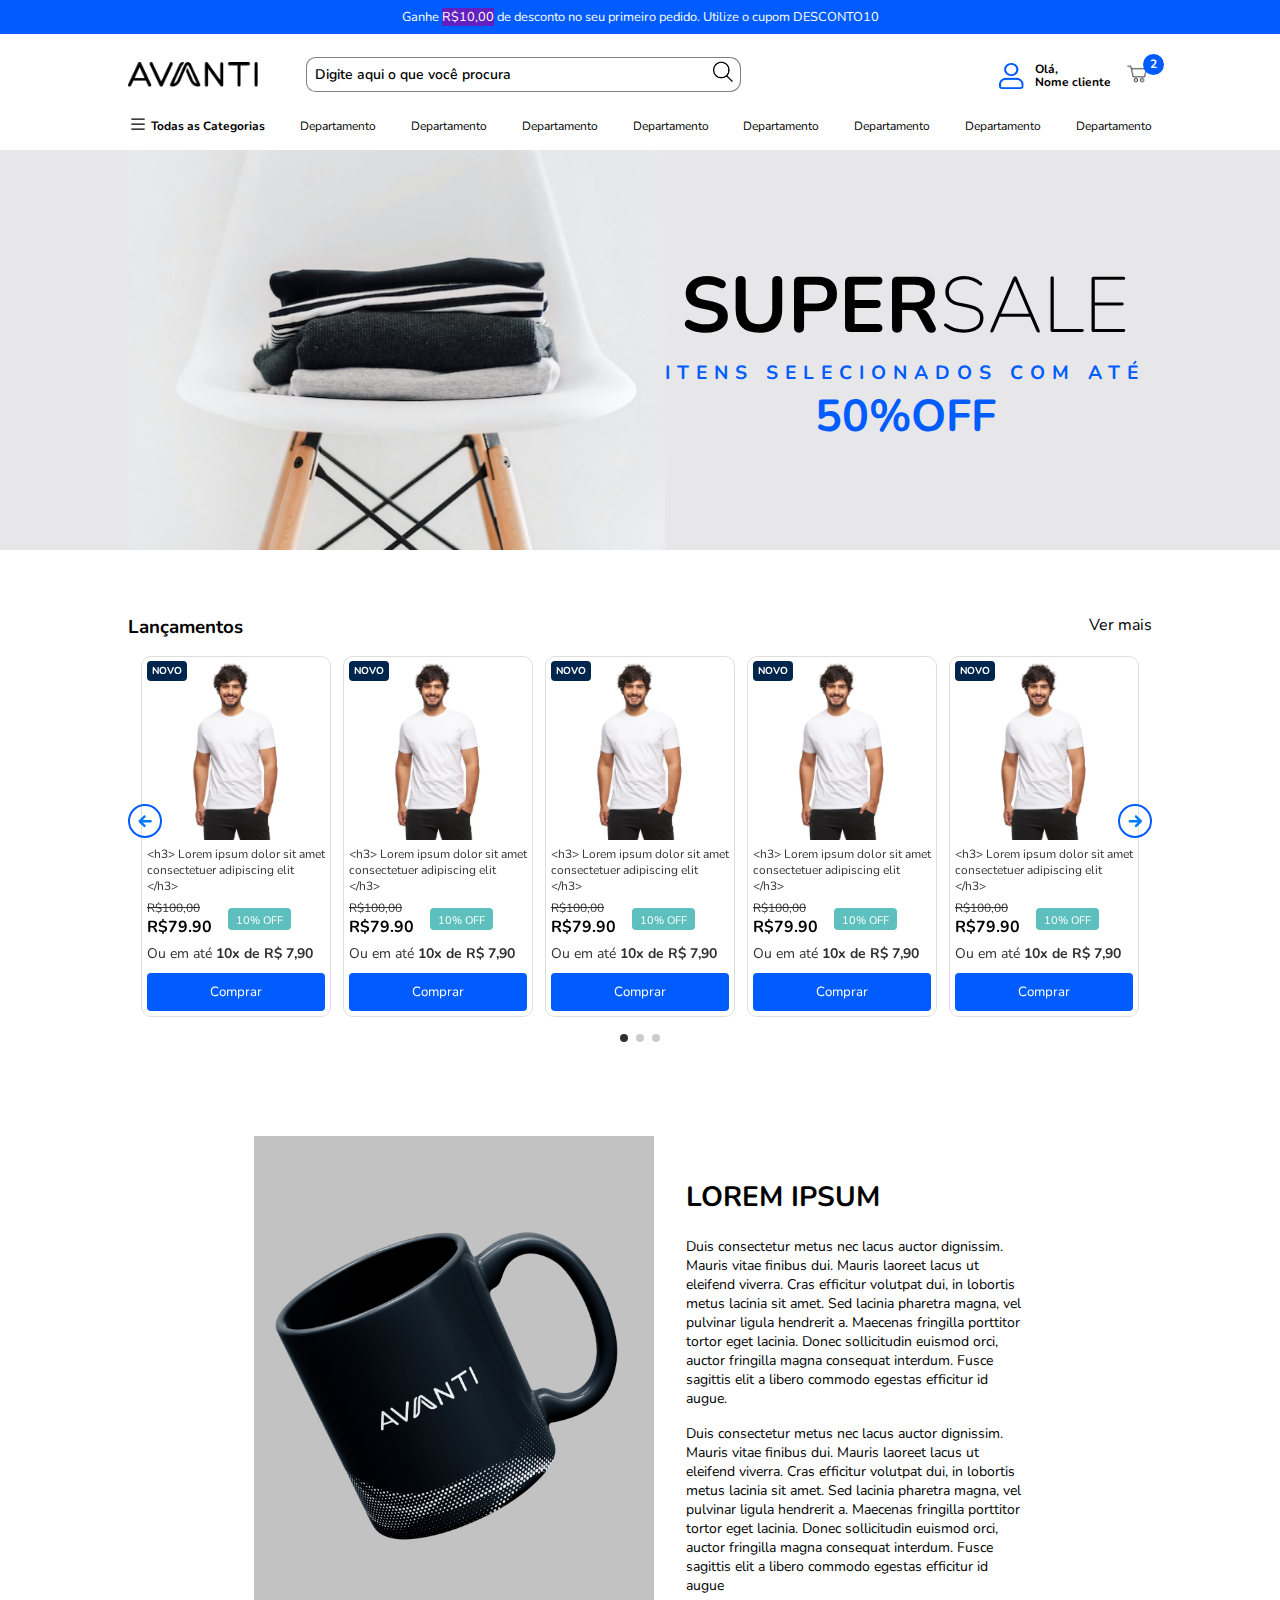
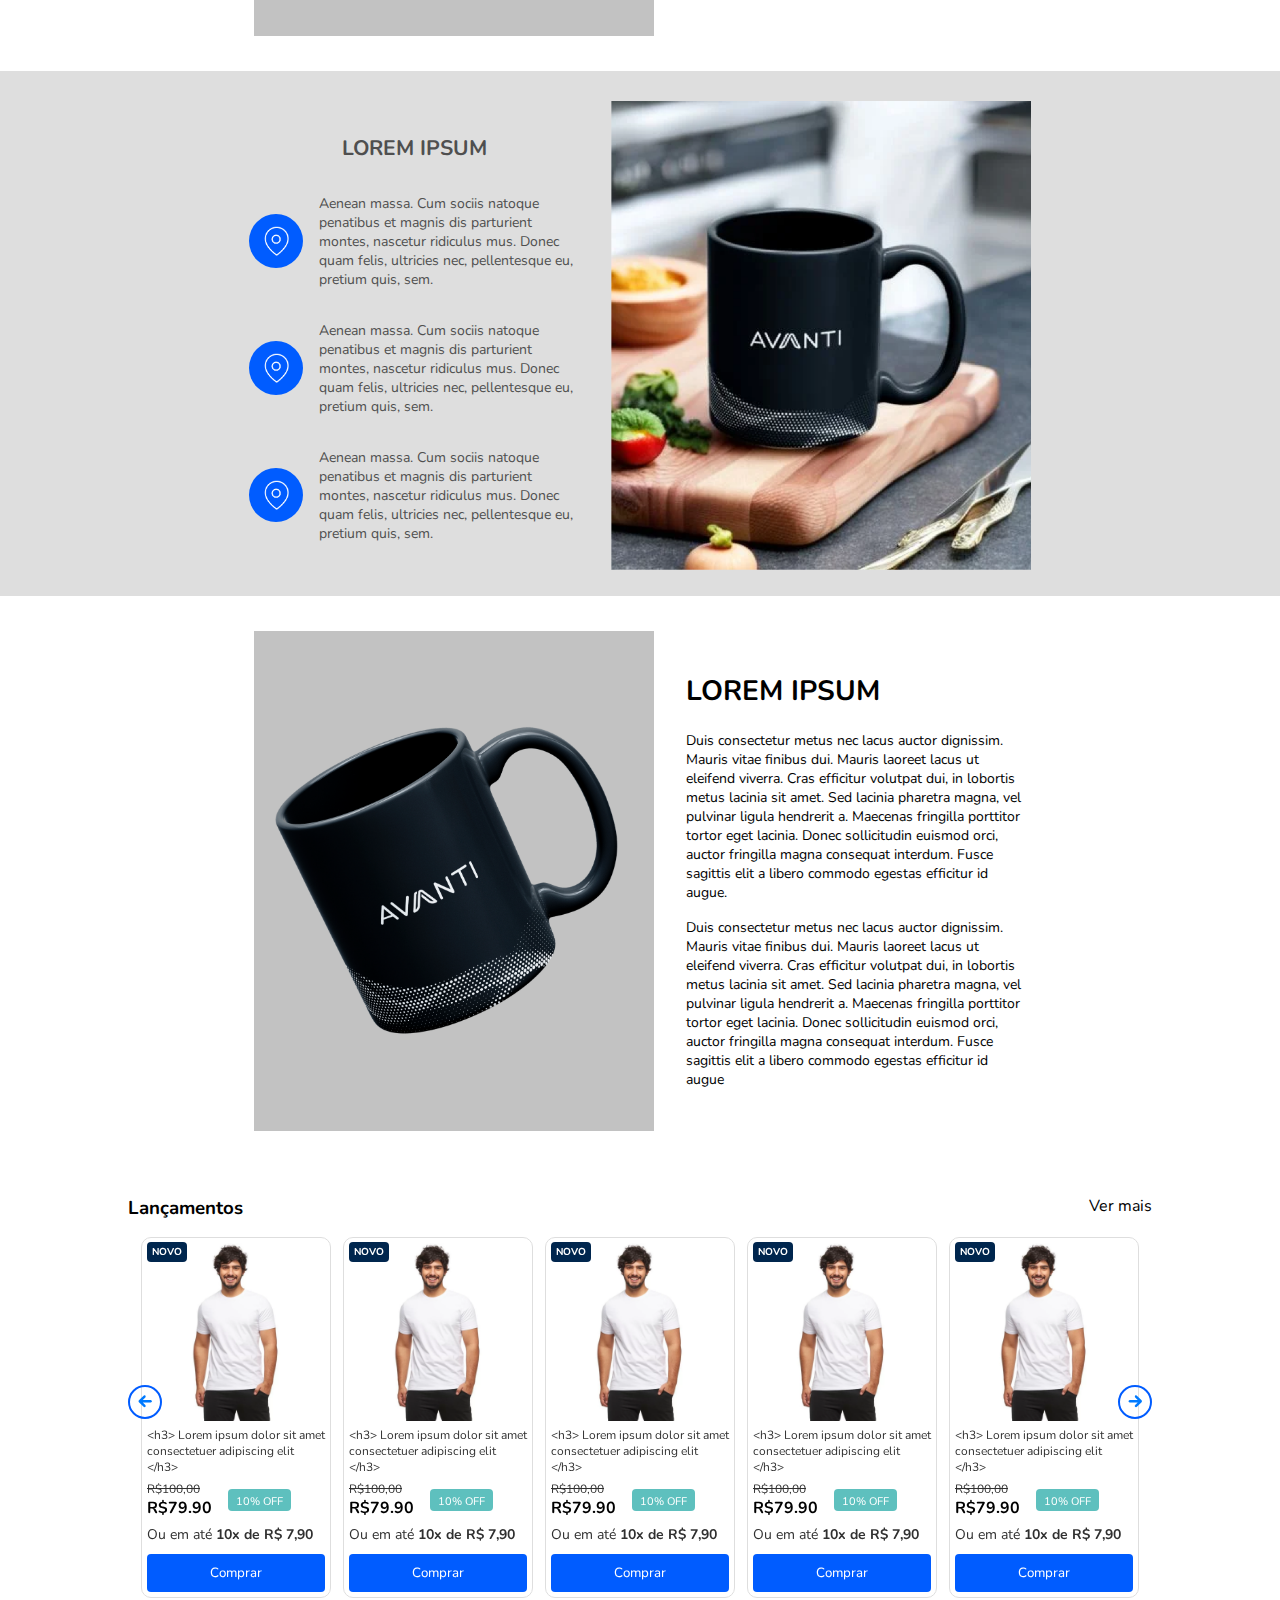
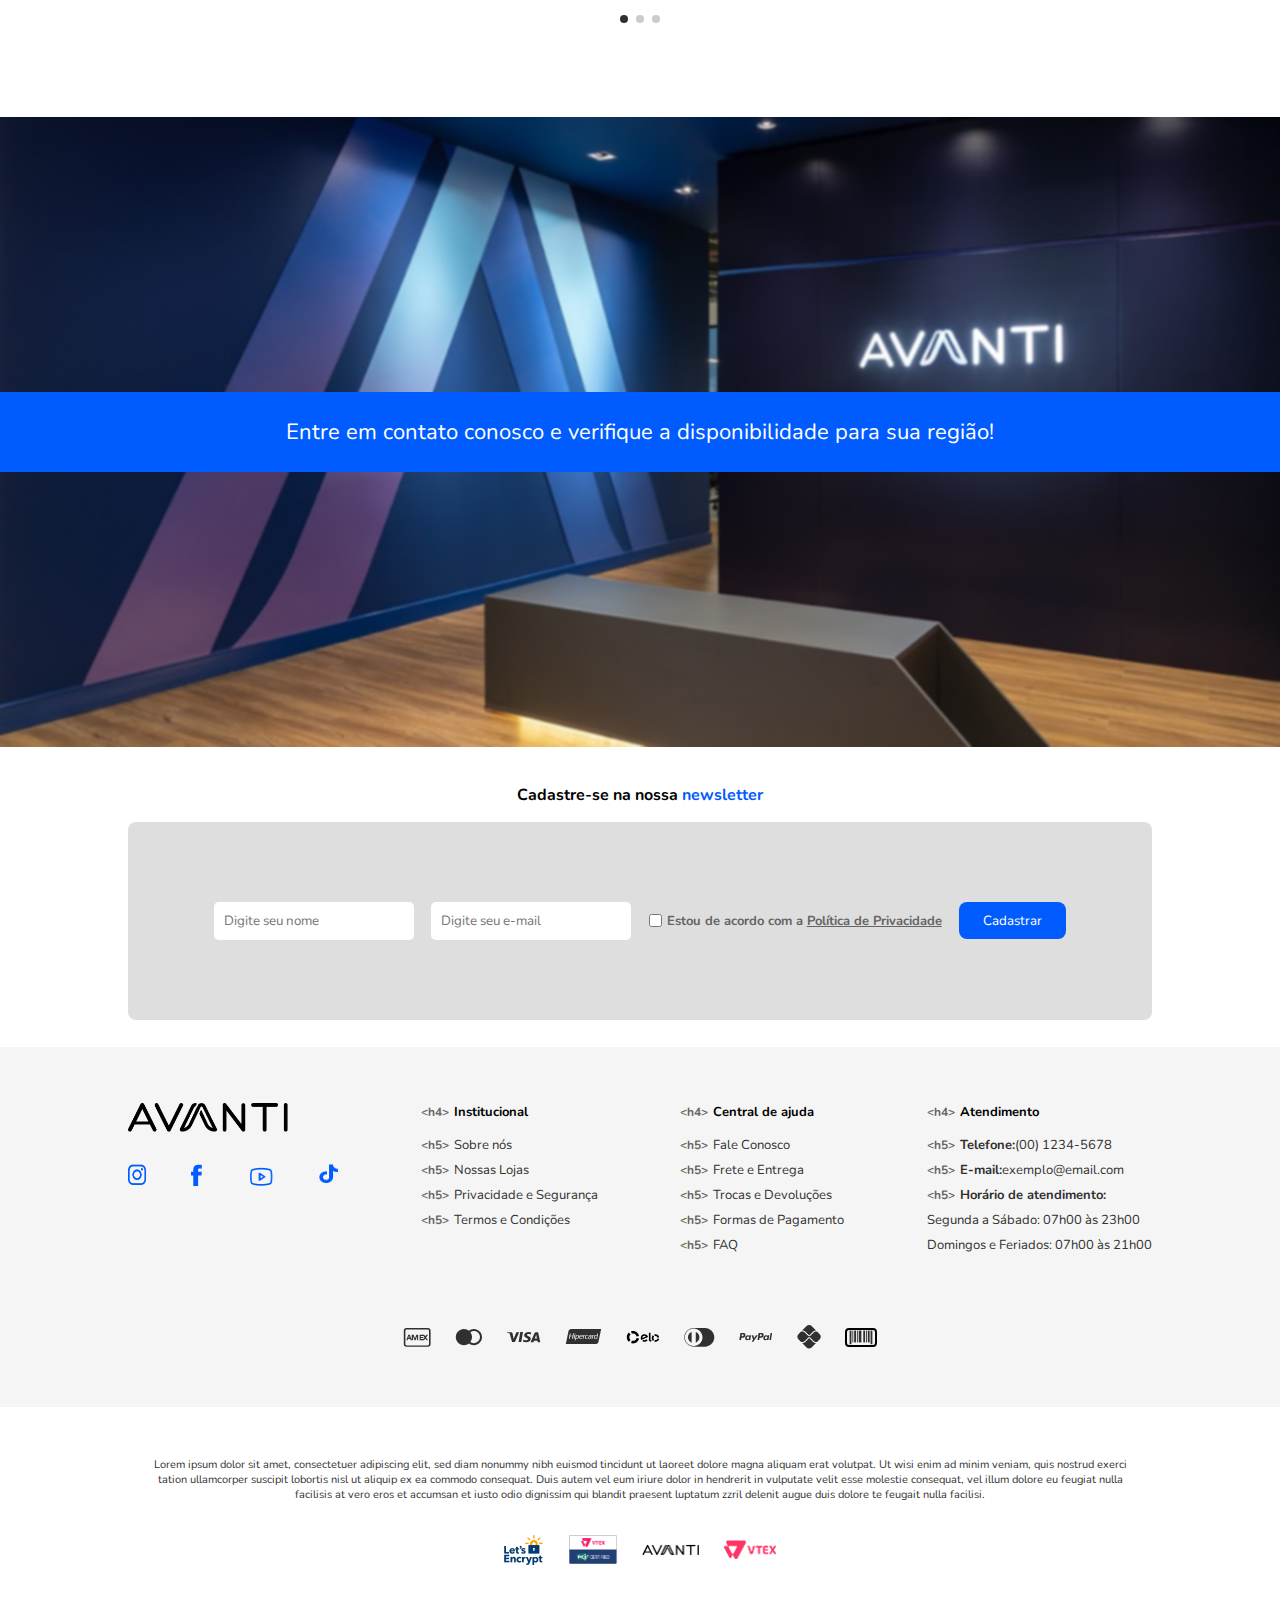
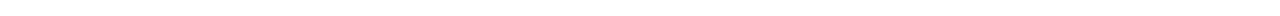
<file: PROJETO 1/index.html>
<!DOCTYPE html>
<html lang="pt-br">
<head>
    <meta charset="UTF-8">
    <meta name="viewport" content="width=device-width, initial-scale=1.0">
    <link rel="preconnect" href="https://fonts.googleapis.com">
    <link rel="preconnect" href="https://fonts.gstatic.com" crossorigin>
    <link href="https://fonts.googleapis.com/css2?family=Nunito:ital,wght@0,200..1000;1,200..1000&display=swap" rel="stylesheet">

    <!--  LINK DO CSS -->
    <link rel="stylesheet" href="./style.css" />

    <link rel="stylesheet" href="https://cdn.jsdelivr.net/npm/bootstrap-icons@1.11.3/font/bootstrap-icons.css">

    <!-- LINK DO SWIPER-->
    <link rel="stylesheet" href="https://cdn.jsdelivr.net/npm/swiper@11/swiper-bundle.min.css"/>

    <title>Avanti</title>
</head>
<body>
    <main>

        <header>
            <p>Ganhe <span class="topHeader">R$10,00</span> de desconto no seu primeiro pedido. Utilize o cupom <span class="forStyleMobile">DESCONTO10</span></p>
            <div class="headerLogo">
                 <div class="part1Header">
                    <div class="headerMobile3items">
                        <svg xmlns="http://www.w3.org/2000/svg" width="40" height="40" fill="currentColor" class="bi bi-list menuHamburguerMobile" viewBox="0 0 16 16">
                            <path fill-rule="evenodd" d="M2.5 12a.5.5 0 0 1 .5-.5h10a.5.5 0 0 1 0 1H3a.5.5 0 0 1-.5-.5m0-4a.5.5 0 0 1 .5-.5h10a.5.5 0 0 1 0 1H3a.5.5 0 0 1-.5-.5m0-4a.5.5 0 0 1 .5-.5h10a.5.5 0 0 1 0 1H3a.5.5 0 0 1-.5-.5"/>
                        </svg>
                        <div class="dNone menuMobile">
                            <div class="afterMenuMobile">
                                <div class="itemMenuMobile">
                                    <img src="./img/imgUserBlue.png" width="20">
                                    <p class="textBold">Olá, Nome cliente</p>
                                </div>
                                <p class="itemMenuMobile">Todas as categorias</p>
                                <p class="itemMenuMobile">Departamento</p>
                                <p class="itemMenuMobile">Departamento</p>
                                <p class="itemMenuMobile">Departamento</p>
                                <p class="itemMenuMobile">Departamento</p>
                            </div>
                        </div>

                        <img id="logoHeader" src="./img/avanti-logo-black.png" alt="Logo avanti">
                        <div class="compraMobile">
                            <img src="./img/carrinho-compras.png" class="carComprasMobile" width="50px" alt="">
                            <p class="notificationCarMobile">2</p>
                        </div>
                    </div>

                    <div class="lupaPesquisar">
                        <input 
                        type="text"
                        placeholder="Digite aqui o que você procura"
                        id="inputSearch"
                        />
                        <button id="btnLupa">
                            <img src="img/lupa.png" alt="pesquisar">
                        </button>
                    </div>
                 </div>

                <div class="part2Header">
                    <img src="./img/imgUserBlue.png">
                    <p>Olá,<br> Nome cliente</p>

                    <div class="carrinhoCompras">
                        <img id="imgCarrinhoCompras" src="./img/carrinho-compras.png">
                        <p class="notificationCar">2</p>
                    </div>                    
                </div>
            </div>

            <div id="resultSearch" class="containerLimitado">
            </div>

            <nav class="containerLimitado navHeader">
                <div id="menuHamburgue">
                    <svg xmlns="http://www.w3.org/2000/svg" width="20" height="20" fill="currentColor" class="bi bi-list" viewBox="0 0 16 16">
                        <path fill-rule="evenodd" d="M2.5 12a.5.5 0 0 1 .5-.5h10a.5.5 0 0 1 0 1H3a.5.5 0 0 1-.5-.5m0-4a.5.5 0 0 1 .5-.5h10a.5.5 0 0 1 0 1H3a.5.5 0 0 1-.5-.5m0-4a.5.5 0 0 1 .5-.5h10a.5.5 0 0 1 0 1H3a.5.5 0 0 1-.5-.5"/>
                    </svg>
                    <p>Todas as Categorias</p>
                </div>

                <a href="#" id="hoverDepartment">Departamento</a>
                <a href="#">Departamento</a>
                <a href="#">Departamento</a>
                <a href="#">Departamento</a>
                <a href="#">Departamento</a>
                <a href="#">Departamento</a>
                <a href="#">Departamento</a>
                <a href="#">Departamento</a>
            </nav>
            
            <!-- CONTEÚDO ESCONDIDO - TODAS AS CATEGORIAS  -->
            <div id="divSecondAllCategories" class="dNone">
                <div class="divMainAllCategories">
                    
                    <div class="divCategories">
                        <div class="divCat1">
    
                            <div class="childCategories">
                                <p class="pDepartment">Departamento</p>
                                <svg width="7" height="11" viewBox="0 0 5 9" fill="none" xmlns="http://www.w3.org/2000/svg">
                                    <path d="M4.45948 5.03932L1.27979 8.27623C0.987123 8.57459 0.512778 8.57459 0.219501 8.27623C-0.0731669 7.97892 -0.0731669 7.49559 0.219501 7.1978L2.86978 4.49986L0.219501 1.80232C-0.0731669 1.50453 -0.0731669 1.02185 0.219501 0.723405C0.512778 0.425531 0.987123 0.425531 1.27979 0.723405L4.45948 3.96032C4.60614 4.10958 4.67943 4.3048 4.67943 4.50002C4.67943 4.69524 4.60614 4.89038 4.45948 5.03932Z" fill="gray"/>
                                </svg> 
                            </div>

                            <div class="childCategories">
                                <p class="pDepartment">Departamento</p>
                                <svg width="7" height="11" viewBox="0 0 5 9" fill="none" xmlns="http://www.w3.org/2000/svg">
                                    <path d="M4.45948 5.03932L1.27979 8.27623C0.987123 8.57459 0.512778 8.57459 0.219501 8.27623C-0.0731669 7.97892 -0.0731669 7.49559 0.219501 7.1978L2.86978 4.49986L0.219501 1.80232C-0.0731669 1.50453 -0.0731669 1.02185 0.219501 0.723405C0.512778 0.425531 0.987123 0.425531 1.27979 0.723405L4.45948 3.96032C4.60614 4.10958 4.67943 4.3048 4.67943 4.50002C4.67943 4.69524 4.60614 4.89038 4.45948 5.03932Z" fill="gray"/>
                                </svg> 
                            </div>

                            <div class="childCategories">
                                <p class="pDepartment">Departamento</p>
                                <svg width="7" height="11" viewBox="0 0 5 9" fill="none" xmlns="http://www.w3.org/2000/svg">
                                    <path d="M4.45948 5.03932L1.27979 8.27623C0.987123 8.57459 0.512778 8.57459 0.219501 8.27623C-0.0731669 7.97892 -0.0731669 7.49559 0.219501 7.1978L2.86978 4.49986L0.219501 1.80232C-0.0731669 1.50453 -0.0731669 1.02185 0.219501 0.723405C0.512778 0.425531 0.987123 0.425531 1.27979 0.723405L4.45948 3.96032C4.60614 4.10958 4.67943 4.3048 4.67943 4.50002C4.67943 4.69524 4.60614 4.89038 4.45948 5.03932Z" fill="gray"/>
                                </svg> 
                            </div>

                            <div class="childCategories">
                                <p class="pDepartment">Departamento</p>
                                <svg width="7" height="11" viewBox="0 0 5 9" fill="none" xmlns="http://www.w3.org/2000/svg">
                                    <path d="M4.45948 5.03932L1.27979 8.27623C0.987123 8.57459 0.512778 8.57459 0.219501 8.27623C-0.0731669 7.97892 -0.0731669 7.49559 0.219501 7.1978L2.86978 4.49986L0.219501 1.80232C-0.0731669 1.50453 -0.0731669 1.02185 0.219501 0.723405C0.512778 0.425531 0.987123 0.425531 1.27979 0.723405L4.45948 3.96032C4.60614 4.10958 4.67943 4.3048 4.67943 4.50002C4.67943 4.69524 4.60614 4.89038 4.45948 5.03932Z" fill="gray"/>
                                </svg> 
                            </div>

                            <div class="childCategories">
                                <p class="pDepartment">Departamento</p>
                                <svg width="7" height="11" viewBox="0 0 5 9" fill="none" xmlns="http://www.w3.org/2000/svg">
                                    <path d="M4.45948 5.03932L1.27979 8.27623C0.987123 8.57459 0.512778 8.57459 0.219501 8.27623C-0.0731669 7.97892 -0.0731669 7.49559 0.219501 7.1978L2.86978 4.49986L0.219501 1.80232C-0.0731669 1.50453 -0.0731669 1.02185 0.219501 0.723405C0.512778 0.425531 0.987123 0.425531 1.27979 0.723405L4.45948 3.96032C4.60614 4.10958 4.67943 4.3048 4.67943 4.50002C4.67943 4.69524 4.60614 4.89038 4.45948 5.03932Z" fill="gray"/>
                                </svg> 
                            </div>

                            <div class="childCategories">
                                <p class="pDepartment">Departamento</p>
                                <svg width="7" height="11" viewBox="0 0 5 9" fill="none" xmlns="http://www.w3.org/2000/svg">
                                    <path d="M4.45948 5.03932L1.27979 8.27623C0.987123 8.57459 0.512778 8.57459 0.219501 8.27623C-0.0731669 7.97892 -0.0731669 7.49559 0.219501 7.1978L2.86978 4.49986L0.219501 1.80232C-0.0731669 1.50453 -0.0731669 1.02185 0.219501 0.723405C0.512778 0.425531 0.987123 0.425531 1.27979 0.723405L4.45948 3.96032C4.60614 4.10958 4.67943 4.3048 4.67943 4.50002C4.67943 4.69524 4.60614 4.89038 4.45948 5.03932Z" fill="gray"/>
                                </svg> 
                            </div>

                            <div class="childCategories">
                                <p class="pDepartment">Departamento</p>
                                <svg width="7" height="11" viewBox="0 0 5 9" fill="none" xmlns="http://www.w3.org/2000/svg">
                                    <path d="M4.45948 5.03932L1.27979 8.27623C0.987123 8.57459 0.512778 8.57459 0.219501 8.27623C-0.0731669 7.97892 -0.0731669 7.49559 0.219501 7.1978L2.86978 4.49986L0.219501 1.80232C-0.0731669 1.50453 -0.0731669 1.02185 0.219501 0.723405C0.512778 0.425531 0.987123 0.425531 1.27979 0.723405L4.45948 3.96032C4.60614 4.10958 4.67943 4.3048 4.67943 4.50002C4.67943 4.69524 4.60614 4.89038 4.45948 5.03932Z" fill="gray"/>
                                </svg> 
                            </div>
    
                            <div class="childCategories">
                                <p class="pDepartment">Departamento</p>
                                <svg width="7" height="11" viewBox="0 0 5 9" fill="none" xmlns="http://www.w3.org/2000/svg">
                                    <path d="M4.45948 5.03932L1.27979 8.27623C0.987123 8.57459 0.512778 8.57459 0.219501 8.27623C-0.0731669 7.97892 -0.0731669 7.49559 0.219501 7.1978L2.86978 4.49986L0.219501 1.80232C-0.0731669 1.50453 -0.0731669 1.02185 0.219501 0.723405C0.512778 0.425531 0.987123 0.425531 1.27979 0.723405L4.45948 3.96032C4.60614 4.10958 4.67943 4.3048 4.67943 4.50002C4.67943 4.69524 4.60614 4.89038 4.45948 5.03932Z" fill="gray"/>
                                </svg> 
                            </div>
    
                            <div class="childCategories">
                                <p class="pDepartment">Departamento</p>
                                <svg width="7" height="11" viewBox="0 0 5 9" fill="none" xmlns="http://www.w3.org/2000/svg">
                                    <path d="M4.45948 5.03932L1.27979 8.27623C0.987123 8.57459 0.512778 8.57459 0.219501 8.27623C-0.0731669 7.97892 -0.0731669 7.49559 0.219501 7.1978L2.86978 4.49986L0.219501 1.80232C-0.0731669 1.50453 -0.0731669 1.02185 0.219501 0.723405C0.512778 0.425531 0.987123 0.425531 1.27979 0.723405L4.45948 3.96032C4.60614 4.10958 4.67943 4.3048 4.67943 4.50002C4.67943 4.69524 4.60614 4.89038 4.45948 5.03932Z" fill="gray"/>
                                </svg> 
                            </div>
    
                            <div class="childCategories">
                                <p class="pDepartment">Departamento</p>
                                <svg width="7" height="11" viewBox="0 0 5 9" fill="none" xmlns="http://www.w3.org/2000/svg">
                                    <path d="M4.45948 5.03932L1.27979 8.27623C0.987123 8.57459 0.512778 8.57459 0.219501 8.27623C-0.0731669 7.97892 -0.0731669 7.49559 0.219501 7.1978L2.86978 4.49986L0.219501 1.80232C-0.0731669 1.50453 -0.0731669 1.02185 0.219501 0.723405C0.512778 0.425531 0.987123 0.425531 1.27979 0.723405L4.45948 3.96032C4.60614 4.10958 4.67943 4.3048 4.67943 4.50002C4.67943 4.69524 4.60614 4.89038 4.45948 5.03932Z" fill="gray"/>
                                </svg> 
                            </div>
    
                            <div class="childCategories">
                                <p class="pDepartment">Departamento</p>
                                <svg width="7" height="11" viewBox="0 0 5 9" fill="none" xmlns="http://www.w3.org/2000/svg">
                                    <path d="M4.45948 5.03932L1.27979 8.27623C0.987123 8.57459 0.512778 8.57459 0.219501 8.27623C-0.0731669 7.97892 -0.0731669 7.49559 0.219501 7.1978L2.86978 4.49986L0.219501 1.80232C-0.0731669 1.50453 -0.0731669 1.02185 0.219501 0.723405C0.512778 0.425531 0.987123 0.425531 1.27979 0.723405L4.45948 3.96032C4.60614 4.10958 4.67943 4.3048 4.67943 4.50002C4.67943 4.69524 4.60614 4.89038 4.45948 5.03932Z" fill="gray"/>
                                </svg> 
                            </div>

                            <div class="childCategories">
                                <p class="pDepartment">Departamento</p>
                                <svg width="7" height="11" viewBox="0 0 5 9" fill="none" xmlns="http://www.w3.org/2000/svg">
                                    <path d="M4.45948 5.03932L1.27979 8.27623C0.987123 8.57459 0.512778 8.57459 0.219501 8.27623C-0.0731669 7.97892 -0.0731669 7.49559 0.219501 7.1978L2.86978 4.49986L0.219501 1.80232C-0.0731669 1.50453 -0.0731669 1.02185 0.219501 0.723405C0.512778 0.425531 0.987123 0.425531 1.27979 0.723405L4.45948 3.96032C4.60614 4.10958 4.67943 4.3048 4.67943 4.50002C4.67943 4.69524 4.60614 4.89038 4.45948 5.03932Z" fill="gray"/>
                                </svg> 
                            </div>
                            
                            <div class="childCategories">
                                <p class="pDepartment">Departamento</p>
                                <svg width="7" height="11" viewBox="0 0 5 9" fill="none" xmlns="http://www.w3.org/2000/svg">
                                    <path d="M4.45948 5.03932L1.27979 8.27623C0.987123 8.57459 0.512778 8.57459 0.219501 8.27623C-0.0731669 7.97892 -0.0731669 7.49559 0.219501 7.1978L2.86978 4.49986L0.219501 1.80232C-0.0731669 1.50453 -0.0731669 1.02185 0.219501 0.723405C0.512778 0.425531 0.987123 0.425531 1.27979 0.723405L4.45948 3.96032C4.60614 4.10958 4.67943 4.3048 4.67943 4.50002C4.67943 4.69524 4.60614 4.89038 4.45948 5.03932Z" fill="gray"/>
                                </svg> 
                            </div>

                            <div class="childCategories">
                                <p class="pDepartment">Departamento</p>
                                <svg width="7" height="11" viewBox="0 0 5 9" fill="none" xmlns="http://www.w3.org/2000/svg">
                                    <path d="M4.45948 5.03932L1.27979 8.27623C0.987123 8.57459 0.512778 8.57459 0.219501 8.27623C-0.0731669 7.97892 -0.0731669 7.49559 0.219501 7.1978L2.86978 4.49986L0.219501 1.80232C-0.0731669 1.50453 -0.0731669 1.02185 0.219501 0.723405C0.512778 0.425531 0.987123 0.425531 1.27979 0.723405L4.45948 3.96032C4.60614 4.10958 4.67943 4.3048 4.67943 4.50002C4.67943 4.69524 4.60614 4.89038 4.45948 5.03932Z" fill="gray"/>
                                </svg> 
                            </div>
                        </div>

                       <div class="divMainTwoComponents">
                            <div class="divCategory2">
                                <div class="divCat2">
                                    <p>Categoria</p>
                                    <p>Categoria</p>
                                    <p>Categoria</p>
                                    <p>Categoria</p>
                                    <p>Categoria</p>
                                    <p>Categoria</p>
                                    <p>Categoria</p>
                                    <p>Categoria</p>
                                </div>
                                <div class="divCat3">
                                    <p>Categoria</p>
                                    <p>Categoria</p>
                                    <p>Categoria</p>
                                    <p>Categoria</p>
                                    <p>Categoria</p>
                                    <p>Categoria</p>
                                    <p>Categoria</p>
                                    <p>Categoria</p>
                                </div>
                                <div class="divCat4">
                                    <p>Categoria</p>
                                    <p>Categoria</p>
                                    <p>Categoria</p>
                                    <p>Categoria</p>
                                    <p>Categoria</p>
                                    <p>Categoria</p>
                                    <p>Categoria</p>
                                    <p>Categoria</p>
                                </div>
                            </div>

                            <div class="divImgCategories">
                                <div class="subDivImg">
                                    <p>Confira os Produtos <span class="textBold">Que acabaram De chegar</span></p>
                                    <button>Ver mais</button>
                                </div>
                        
                                <img class="imgAllCategories" src="./img/xicaraAllCategories.png">
                            </div>
                       </div>
                    </div>
                    
                </div>
                
            </div>

            <!-- CONTEÚDO ESCONDIDO - DEPARTAMENTO[0]    -->
             <div id="divDepartments" class="dNone containerLimitado">
                <p class="titleDepartment textBold">Departamento</p>

                <div class="divMainDepartment">
                    <div class="divChildDepartment">
                        <div>
                            <p>Categoria</p>
                            <p>Categoria</p>
                            <p>Categoria</p>
                            <p>Categoria</p>
                            <p>Categoria</p>
                            <p>Categoria</p>
                            <p>Categoria</p>
                            <p>Categoria</p>
                        </div>

                        <div>
                            <p>Categoria</p>
                            <p>Categoria</p>
                            <p>Categoria</p>
                            <p>Categoria</p>
                            <p>Categoria</p>
                            <p>Categoria</p>
                            <p>Categoria</p>
                            <p>Categoria</p>
                        </div>
                        
                        <div>
                            <p>Categoria</p>
                            <p>Categoria</p>
                            <p>Categoria</p>
                            <p>Categoria</p>
                            <p>Categoria</p>
                            <p>Categoria</p>
                            <p>Categoria</p>
                            <p>Categoria</p>
                        </div>
                    </div>
                    
                    <div class="divImgCategories">
                        <div class="subDivImg">
                            <p>Confira os Produtos <span class="textBold">Que acabaram De chegar</span></p>
                            <button>Ver mais</button>
                        </div>
                
                        <img class="imgAllCategories" src="./img/xicaraAllCategories.png">
                    </div>
                </div>
             </div>
        </header>
        
        <section class="section1">
            <div class="containerLimitado section1-1">
                <img class="imgSection1" src="./img/newCadeira1.png" alt="imagem de cadeira">

                <div class="textSection1">
                     <h1><span style="font-weight: bold;">SUPER</span><wbr>SALE</wbr></h1>
                     <p class="dNone textMobileScreen">SELECTED ITEMS UP TO</p>
                     <p class="afterh1 textFullScreen">ITENS SELECIONADOS COM ATÉ</p>
                     <p class="afterAfterh1">50%OFF</p>
                </div>

                <div id="renderPositionSlides" class="dNone"></div>
            </div>
        </section>

        <section class="section2">
            <div class="section2-1">
                <h3>Lançamentos</h3>
                <a href="#">Ver mais</a>
            </div>
            
            <div class="cardProduct">  <!-- OS CARDS ESTÃO SENDO RENDERIZADOS COM JAVASCRIPT   -->
                <div id="mySwiper" class="swiper mySwiper">
                    <div class="swiper-wrapper">
        
                      <div class="swiper-slide">
                        <div class="containerSwiper1 d-flexCarousel"></div>
                      </div>
                      <div class="swiper-slide">
                        <div class="containerSwiper2 d-flexCarousel">
                        </div>
                      </div>
                      <div class="swiper-slide">
                        <div class="containerSwiper3 d-flexCarousel">
                        </div>
                      </div>
        
                    </div>
        
                    <div id="swiper-button-prev1" class="swiper-button-prev"></div>
                    <div id="swiper-button-next1" class="swiper-button-next"></div>
                    <div id="swiper-pagination1" class="swiper-pagination"></div>
                </div>
            </div>
        </section>

        <section class="section3">   
            <div class="backgroundCup1">
                <img src="./img/xicara1.png" alt="">  <!---->
            </div>

            <div class="backgroundText1">
                <h2>LOREM IPSUM</h2>
                
                <p class="section3Mobile">Aenean massa. Cum sociis natoque penatibus et magnis dis parturient montes, nascetur ridiculus mus. Donec quam felis, ultricies nec, pellentesque eu, pretium quis, sem. Nulla consequat massa quis enim.</p>
                <p class="section3FullScreen">Duis consectetur metus nec lacus auctor dignissim. Mauris vitae finibus dui. Mauris laoreet lacus ut eleifend viverra. Cras efficitur volutpat dui, in lobortis metus lacinia sit amet. Sed lacinia pharetra magna, vel pulvinar ligula hendrerit a. Maecenas fringilla porttitor tortor eget lacinia. Donec sollicitudin euismod orci, auctor fringilla magna consequat interdum. Fusce sagittis elit a libero commodo egestas efficitur id augue.</p>

                <p class="section3Mobile">Cras dignissim est et pellentesque tincidunt. Praesent bibendum quis velit a aliquam. Ut vestibulum turpis eget mi iaculis ullamcorper. Curabitur nec metus sed tortor sollicitudin porta nec eu enim. Ut fermentum scelerisque tortor mollis volutpat. Mauris iaculis magna nisl, vel porttitor augue placerat et.</p>
                <p class="section3FullScreen">Duis consectetur metus nec lacus auctor dignissim. Mauris vitae finibus dui. Mauris laoreet lacus ut eleifend viverra. Cras efficitur volutpat dui, in lobortis metus lacinia sit amet. Sed lacinia pharetra magna, vel pulvinar ligula hendrerit a. Maecenas fringilla porttitor tortor eget lacinia. Donec sollicitudin euismod orci, auctor fringilla magna consequat interdum. Fusce sagittis elit a libero commodo egestas efficitur id augue</p>
            </div>
        </section>

        <section class="section4">
            <div class=" section4Main">
                <div class="section4Text">
                    <h2>LOREM IPSUM</h2>
    
                    <div class="section4Child">
                        <div class="imgMap">
                            <img src="./img/iconeMAP.png" alt="">  <!-- img point DE MAPA -->
                        </div>
                        <p>Aenean massa. Cum sociis natoque penatibus et magnis dis parturient montes, nascetur ridiculus mus. Donec quam felis, ultricies nec, pellentesque eu, pretium quis, sem.</p>
                    </div>
    
                    <div class="section4Child">
                        <div class="imgMap">
                            <img src="./img/iconeMAP.png" alt="">  <!-- img point DE MAPA -->
                        </div>
                        <p>Aenean massa. Cum sociis natoque penatibus et magnis dis parturient montes, nascetur ridiculus mus. Donec quam felis, ultricies nec, pellentesque eu, pretium quis, sem.</p>
                    </div>
                    
                    <div class="section4Child">
                        <div class="imgMap">
                            <img src="./img/iconeMAP.png" alt="">  <!-- img point DE MAPA -->
                        </div>
                        <p>Aenean massa. Cum sociis natoque penatibus et magnis dis parturient montes, nascetur ridiculus mus. Donec quam felis, ultricies nec, pellentesque eu, pretium quis, sem.</p>
                    </div>
                </div>
    
                <div class="section4Img">
                    <img src="./img/xicara2.png" alt=""> <!-- img OUTRA CANECA AVANTI -->
                </div>
            </div>
           
        </section>


        <section class="section3 section5Int">   
            <div class="backgroundCup1">
                <img src="./img/xicara1.png" alt="">  <!---->
            </div>

            <div class="backgroundText1">
                <h2>LOREM IPSUM</h2>
                
                <p class="section3Mobile">Aenean massa. Cum sociis natoque penatibus et magnis dis parturient montes, nascetur ridiculus mus. Donec quam felis, ultricies nec, pellentesque eu, pretium quis, sem. Nulla consequat massa quis enim.</p>
                <p class="section3FullScreen">Duis consectetur metus nec lacus auctor dignissim. Mauris vitae finibus dui. Mauris laoreet lacus ut eleifend viverra. Cras efficitur volutpat dui, in lobortis metus lacinia sit amet. Sed lacinia pharetra magna, vel pulvinar ligula hendrerit a. Maecenas fringilla porttitor tortor eget lacinia. Donec sollicitudin euismod orci, auctor fringilla magna consequat interdum. Fusce sagittis elit a libero commodo egestas efficitur id augue.</p>

                <p class="section3Mobile">Cras dignissim est et pellentesque tincidunt. Praesent bibendum quis velit a aliquam. Ut vestibulum turpis eget mi iaculis ullamcorper. Curabitur nec metus sed tortor sollicitudin porta nec eu enim. Ut fermentum scelerisque tortor mollis volutpat. Mauris iaculis magna nisl, vel porttitor augue placerat et.</p>
                <p class="section3FullScreen">Duis consectetur metus nec lacus auctor dignissim. Mauris vitae finibus dui. Mauris laoreet lacus ut eleifend viverra. Cras efficitur volutpat dui, in lobortis metus lacinia sit amet. Sed lacinia pharetra magna, vel pulvinar ligula hendrerit a. Maecenas fringilla porttitor tortor eget lacinia. Donec sollicitudin euismod orci, auctor fringilla magna consequat interdum. Fusce sagittis elit a libero commodo egestas efficitur id augue</p>
            </div>
        </section>

        <section class="section2 fileiraCards2">
            <div class="section2-1">
                <h3>Lançamentos</h3>
                <a href="#">Ver mais</a>
            </div>
            
            <div class="cardProduct">  <!-- OS CARDS ESTÃO SENDO RENDERIZADOS COM JAVASCRIPT   -->
                <div class="swiper mySwiper">
                    <div id="mySwiper2" class="swiper-wrapper">
        
                      <div class="swiper-slide">
                        <div class="containerSwiper1-2 d-flexCarousel"></div>
                      </div>
                      <div class="swiper-slide">
                        <div class="containerSwiper2-2 d-flexCarousel">
                        </div>
                      </div>
                      <div class="swiper-slide">
                        <div class="containerSwiper3-2 d-flexCarousel">
                        </div>
                      </div>
        
                    </div>
        
                    <div id="swiper-button-prev2" class="swiper-button-prev"></div>
                    <div id="swiper-button-next2" class="swiper-button-next"></div>
                    <div id="swiper-pagination2" class="swiper-pagination"></div>
                </div>
            </div>
        </section>


        <section class="section6">
            <p class="pSection6">Entre em contato conosco e verifique a disponibilidade para sua região!</p>
        </section>


        <section class="section7 containerLimitado">
            <p class="titleNewsLetter">Cadastre-se na nossa <span style="color: #005cff">newsletter</span></p>

            <form class="formNewsLetter">
                <input class="inputNewsLetter" type="text" required placeholder="Digite seu nome">
                <input class="inputNewsLetter" type="email" required  placeholder="Digite seu e-mail">

                <div class="boxPoliticaPrivacidade">
                    <input type="checkbox" id="politicaPrivacidade">
                    <label for="politicaPrivacidade">Estou de acordo com a <a href="">Política de Privacidade</a></label>
                </div>
                
                <button class="btnNewsLetter" type="submit">Cadastrar</button>
            </form>
        </section>


        <section class="section8">
            <div class="section8Main">
                <div class="section8Child onlyLogos">
                    <img class="logoAvantiBottom" src="./img/avanti-logo-black.png" alt="Logo da Avanti">
    
                    <div class="logosSocialMedia">
                        <img class="logoInstagram" src="./img/logoIntagram.png" alt="Link para Instagram">
                        <img class="logoFacebook" src="./img/logoFacebook.png" alt="Link para Facebook">
                        <img class="logoYoutube" src="./img/logoYoutube.png" alt="Link para Youtube">
                        <img class="logoTiktok" src="./img/logoTiktok.png" alt="Link para TikTok">
                    </div>
                </div>

                <div class="section8Child section8ChildText textSection8">
                    <div class="divAccordion accordionText1">
                        <h4>
                            <span class="startFormated">&lt;h4&gt;</span>Institucional
                        </h4>
                        <svg class="dNone accordionText" width="12" height="8" viewBox="0 0 12 8" xmlns="http://www.w3.org/2000/svg">
                            <path d="M10.5 3.17937e-09L12 1.5285L6 7.5L3.23978e-09 1.5285L1.5 2.22556e-08L6 4.5L10.5 3.17937e-09Z" fill="#005CFF"/></svg>
                        </svg>
                    </div>

                    <div class="textAccordion1 dNone">
                        <p class="ptextSection8"><span class="startFormated">&lt;h5&gt;</span>Sobre nós</p>
                        <p class="ptextSection8"><span class="startFormated">&lt;h5&gt;</span>Nossas Lojas</p>
                        <p class="ptextSection8"><span class="startFormated">&lt;h5&gt;</span>Privacidade e Segurança</p>
                        <p class="ptextSection8"><span class="startFormated">&lt;h5&gt;</span>Termos e Condições</p>
                    </div>
                </div>
                <div class="section8Child section8ChildText textSection8">
                    <div class="divAccordion accordionText2">
                        <h4><span class="startFormated">&lt;h4&gt;</span>Central de ajuda</h4>
                        <svg class="dNone accordionText" width="12" height="8" viewBox="0 0 12 8" xmlns="http://www.w3.org/2000/svg">
                            <path d="M10.5 3.17937e-09L12 1.5285L6 7.5L3.23978e-09 1.5285L1.5 2.22556e-08L6 4.5L10.5 3.17937e-09Z" fill="#005CFF"/></svg>
                        </svg>
                    </div>

                   <div class="textAccordion2 dNone">
                    <p class="ptextSection8"><span class="startFormated">&lt;h5&gt;</span>Fale Conosco</p>
                    <p class="ptextSection8"><span class="startFormated">&lt;h5&gt;</span>Frete e Entrega</p>
                    <p class="ptextSection8"><span class="startFormated">&lt;h5&gt;</span>Trocas e Devoluções</p>
                    <p class="ptextSection8"><span class="startFormated">&lt;h5&gt;</span>Formas de Pagamento</p>
                    <p class="ptextSection8"><span class="startFormated">&lt;h5&gt;</span>FAQ</p>
                   </div>
                </div>
                <div class="section8Child section8ChildText textSection8 lastTextSection8">
                    <div class="divAccordion accordionText3">
                        <h4><span class="startFormated">&lt;h4&gt;</span>Atendimento</h4>
                        <svg class="dNone accordionText" width="12" height="8" viewBox="0 0 12 8" xmlns="http://www.w3.org/2000/svg">
                            <path d="M10.5 3.17937e-09L12 1.5285L6 7.5L3.23978e-09 1.5285L1.5 2.22556e-08L6 4.5L10.5 3.17937e-09Z" fill="#005CFF"/></svg>
                        </svg>
                    </div>

                    <div class="textAccordion3 dNone">
                        <p class="ptextSection8"><span class="startFormated">&lt;h5&gt;</span><span class="textBold">Telefone:</span>(00) 1234-5678</p>
                        <p class="ptextSection8"><span class="startFormated">&lt;h5&gt;</span><span class="textBold">E-mail:</span>exemplo@email.com</p>
                        <p class="ptextSection8"><span class="startFormated">&lt;h5&gt;</span><span class="textBold">Horário de atendimento:</span></p>

                        <p class="ptextSection8">Segunda a Sábado: 07h00 às 23h00</p>
                        <p class="ptextSection8">Domingos e Feriados: 07h00 às 21h00</p>
                    </div>
                </div>
            </div>

            <div class="flagCards containerLimitado">
                <svg class="flagAmex" width="28" height="19" viewBox="0 0 28 19" fill="none" xmlns="http://www.w3.org/2000/svg">
                    <path d="M3.28261 18.8469C1.91298 18.8469 0.799698 17.7335 0.799698 16.3638V2.48303C0.799698 1.11414 1.91298 0 3.28261 0H25.0961C26.465 0 27.579 1.11414 27.579 2.48303V16.3638C27.579 17.7335 26.465 18.8469 25.0961 18.8469H3.28261ZM2.37807 2.80701V16.0398C2.37807 16.8201 3.01186 17.4536 3.79213 17.4536H24.5866C25.3659 17.4536 26.0004 16.8201 26.0004 16.0398V2.80701C26.0004 2.02771 25.3659 1.39319 24.5866 1.39319H3.79213C3.01186 1.39319 2.37807 2.02771 2.37807 2.80701ZM23.7306 12.15L22.3681 10.377L21.0045 12.15H16.6415V6.6969H21.1415L22.2321 8.33301L23.5956 6.6969H25.0951L23.0512 9.42297L25.0951 12.15H23.7306ZM17.735 11.0592H20.3241L21.5519 9.4248L20.4611 7.92444H17.735V8.87756H20.1884V9.96838H17.735V11.0592ZM14.0529 12.15V8.19714L12.5526 12.15H11.4618L9.96156 8.06042V12.15H7.64491L7.2372 10.9232H4.91884L4.50941 12.15H3.28188L5.32655 6.6969H6.8268L8.73573 11.8773V6.6969H10.6437L12.0072 10.377L13.3707 6.6969H15.1437V12.15H14.0529ZM5.32655 9.69568H6.69106L6.00868 7.78772L5.32655 9.69568Z" fill="#303030"/>
                </svg>
                <svg class="flagMaster" width="27" height="17" viewBox="0 0 27 17" fill="none" xmlns="http://www.w3.org/2000/svg">
                    <path d="M13.9029 14.4705C12.5256 15.5535 10.7883 16.1995 8.90006 16.1995C4.42616 16.1995 0.800064 12.5734 0.800064 8.09951C0.800064 3.62561 4.42616 -0.000488281 8.90006 -0.000488281C10.7883 -0.000488281 12.5256 0.645514 13.9029 1.72849C15.2803 0.645988 17.0161 -0.000488281 18.9 -0.000488281C23.3667 -0.000488281 27 3.63281 27 8.09951C27 12.5662 23.3667 16.1995 18.9 16.1995C17.0161 16.1995 15.2803 15.553 13.9029 14.4705ZM18.9 14.1997C22.2642 14.1997 25.0002 11.4628 25.0002 8.09951C25.0002 4.73621 22.2642 1.99931 18.9 1.99931C17.5644 1.99931 16.3277 2.43088 15.3218 3.16187C16.3741 4.5286 17.0001 6.24103 17.0001 8.09951C17.0001 9.95799 16.3741 11.6704 15.3218 13.0371C16.3277 13.7681 17.5644 14.1997 18.9 14.1997Z" fill="#303030"/>
                </svg>
                <svg class="flagVisa" width="35" height="11" viewBox="0 0 35 11" fill="none" xmlns="http://www.w3.org/2000/svg">
                    <path d="M25.1446 0.419698C24.6056 0.218744 23.7599 0 22.7133 0C20.037 0 18.1458 1.35225 18.1342 3.28747C18.1123 4.70984 19.475 5.51156 20.5049 5.99091C21.563 6.48178 21.9168 6.7874 21.9115 7.2228C21.9063 7.89369 21.0659 8.19302 20.2924 8.19302C19.2175 8.19302 18.6345 8.0465 17.7355 7.66971L17.4016 7.51167L17.0206 9.74727C17.6748 10.0142 18.847 10.2486 20.0569 10.2706C22.9079 10.2706 24.7667 8.92985 24.7877 6.86276C24.8097 5.72926 24.0802 4.86892 22.5259 4.15931C21.5881 3.70193 21.001 3.39004 21.001 2.92115C21.001 2.50668 21.5023 2.07128 22.5489 2.07128C23.448 2.05453 24.0812 2.2513 24.5763 2.44702L24.8327 2.5611L25.2084 0.408185L25.1446 0.419698ZM32.1015 0.185253H30.0083C29.3541 0.185253 28.8685 0.360041 28.5796 1.00895L24.5564 10.1282H27.4022L27.9757 8.6347L31.4474 8.63994C31.5343 8.98846 31.7792 10.1272 31.7792 10.1272H34.2921L32.1015 0.185253ZM14.2805 0.103616H16.9903L15.2947 10.0508H12.585L14.2805 0.098382V0.103616ZM7.39058 5.58168L7.66793 6.96638L10.3222 0.185253H13.1952L8.92075 10.1115H6.06031L3.71586 1.70601C3.66666 1.55948 3.60701 1.46005 3.45943 1.37423C2.66922 0.959761 1.78063 0.621699 0.799942 0.387254L0.832388 0.178973H5.20416C5.79342 0.200953 6.27278 0.387254 6.43605 1.01942L7.39058 5.58692L7.39058 5.58168ZM28.7481 6.6011L29.8335 3.81601C29.8167 3.84218 30.0564 3.24351 30.1925 2.86672L30.3777 3.72182L31.0057 6.59482H28.7481V6.6011Z" fill="#303030"/>
                </svg>
                <svg class="flagHiper" width="37" height="16" viewBox="0 0 37 16" fill="none" xmlns="http://www.w3.org/2000/svg">
                    <path d="M15.5646 15.1166L0.799332 15.1217V15.0869C0.799332 15.0676 0.822876 14.9431 0.851669 14.81C0.880569 14.6771 0.925255 14.4655 0.951218 14.3399C0.977066 14.2143 1.02138 14.0011 1.04951 13.8657C1.11888 13.5351 1.18744 13.2044 1.25513 12.8735C1.28173 12.743 1.3261 12.5296 1.35387 12.3993C1.38919 12.2325 1.42414 12.0656 1.45882 11.8987C1.48885 11.7537 1.53444 11.5325 1.56018 11.4068C1.58587 11.2812 1.62692 11.0877 1.65111 10.9767C1.67535 10.8656 1.70628 10.7154 1.71977 10.643C1.73336 10.5705 1.77719 10.3571 1.81723 10.1687C1.85094 10.0109 1.8837 9.85286 1.91542 9.69456C1.9294 9.62209 1.97375 9.40872 2.01406 9.22034C2.05431 9.03207 2.09851 8.8186 2.11227 8.74619C2.12601 8.67378 2.17054 8.46025 2.2111 8.27203C2.25167 8.08359 2.2955 7.87408 2.3084 7.80659C2.32141 7.73895 2.35684 7.56508 2.38728 7.42021C2.41757 7.27527 2.47516 7.00256 2.51503 6.81424C2.55502 6.62585 2.62319 6.2979 2.66659 6.08534C2.71015 5.87282 2.76218 5.61995 2.78218 5.52335C2.84116 5.23929 2.90057 4.95543 2.96056 4.67159C2.9901 4.53152 3.03821 4.30231 3.06748 4.16216C3.09669 4.02214 3.14177 3.8047 3.16762 3.67921C3.19336 3.5536 3.23746 3.34419 3.26544 3.21382C3.29348 3.08334 3.34177 2.85414 3.37263 2.70441C3.40357 2.55472 3.45537 2.32552 3.48775 2.19508C3.52007 2.06467 3.56579 1.90663 3.58944 1.84384C3.61298 1.78102 3.67811 1.64493 3.73409 1.54138L3.83582 1.3531L3.92835 1.23398C3.97913 1.16852 4.06997 1.06512 4.13011 1.00412C4.19027 0.943115 4.29169 0.851379 4.35563 0.800217C4.41943 0.749008 4.51196 0.679916 4.56109 0.646744C4.61021 0.61351 4.70671 0.555328 4.77558 0.51738C4.84435 0.479538 4.94095 0.429993 4.99008 0.407242C5.03921 0.384491 5.13971 0.342865 5.2134 0.314819C5.28704 0.286942 5.42791 0.240021 5.52611 0.210632C5.62436 0.181305 5.80895 0.137039 5.93621 0.112427C6.06336 0.0876465 6.26438 0.0546265 6.38295 0.0390015L6.59841 0.0105286L21.3728 0.00506592L36.1472 -0.000488281V0.0343933C36.1472 0.0535583 36.1236 0.17804 36.0947 0.311081C36.0581 0.47934 36.0223 0.647812 35.9871 0.81633C35.9569 0.961258 35.9128 1.17076 35.8891 1.28177C35.8556 1.4398 35.8224 1.59784 35.7896 1.75598C35.7584 1.90578 35.7106 2.13504 35.6833 2.2653C35.6558 2.39578 35.6115 2.60919 35.5846 2.73962C35.5579 2.86998 35.5133 3.08334 35.4856 3.21379C35.4533 3.36594 35.4215 3.51813 35.3902 3.67044C35.3653 3.79117 35.3203 4.00845 35.2904 4.15338C35.2603 4.29825 35.212 4.52747 35.183 4.66275C35.154 4.79793 35.1101 5.00739 35.0851 5.12813C35.06 5.24881 35.015 5.4662 34.9851 5.61107C34.9551 5.75598 34.907 5.98515 34.878 6.12044C34.849 6.25572 34.806 6.46118 34.7821 6.5771C34.716 6.89917 34.6494 7.22118 34.5825 7.54308C34.5582 7.65895 34.5152 7.86456 34.4866 7.99963C34.4501 8.17238 34.4139 8.34503 34.378 8.5179C34.3467 8.66768 34.3022 8.88083 34.2789 8.99205C34.2555 9.10309 34.2118 9.31255 34.1818 9.45737C34.1466 9.62723 34.1111 9.79709 34.0755 9.9668C34.0471 10.102 34.0026 10.3155 33.9764 10.4411C33.9506 10.5666 33.9051 10.784 33.876 10.924C33.8467 11.0639 33.7989 11.2932 33.7697 11.4332C33.7405 11.5734 33.6969 11.7828 33.6726 11.8988C33.6395 12.0568 33.6068 12.2148 33.574 12.3729C33.5389 12.5423 33.5028 12.7114 33.4657 12.8803L33.412 13.1242L33.3479 13.2929C33.3127 13.3858 33.2596 13.5092 33.2301 13.5671C33.2005 13.6251 33.1404 13.7274 33.0965 13.7944C33.0524 13.8615 32.9912 13.9472 32.9602 13.9852C32.9293 14.0232 32.8363 14.1212 32.7533 14.2029L32.6027 14.3515L32.4576 14.4528C32.3779 14.5085 32.2918 14.5652 32.2667 14.5788C32.2413 14.5923 32.1452 14.6405 32.0531 14.6859C31.9608 14.7314 31.8306 14.789 31.7638 14.8141C31.6967 14.8395 31.5641 14.8824 31.4688 14.9096C31.3736 14.937 31.2716 14.9637 31.2421 14.9692C31.2125 14.9748 31.1103 14.9955 31.0147 15.0155C30.919 15.0353 30.726 15.0651 30.5857 15.0815L30.3307 15.1113L15.5646 15.1166ZM10.3113 11.3629H10.6956L10.7064 11.3351C10.7124 11.3197 10.7173 11.2839 10.7173 11.2554C10.7173 11.2266 10.73 11.1226 10.7454 11.024C10.7609 10.9254 10.7972 10.6985 10.8261 10.5198C10.8551 10.3411 10.8983 10.0725 10.9224 9.92276C10.9451 9.78099 10.9669 9.63895 10.9875 9.49677C10.9993 9.41231 11.0137 9.34311 11.0195 9.34311C11.0253 9.34311 11.0502 9.38046 11.0747 9.42616L11.1193 9.50917L11.2184 9.60727L11.3176 9.70526L11.4394 9.75327L11.5614 9.80132L11.7067 9.81979L11.8521 9.83835L12.0365 9.82722L12.221 9.81615L12.4207 9.7653L12.6205 9.71448L12.7276 9.66646C12.7867 9.64003 12.8912 9.58234 12.96 9.53824L13.0851 9.45822L13.2018 9.34354C13.2659 9.28072 13.3564 9.17957 13.4028 9.11916C13.4493 9.05862 13.4872 9.00471 13.4872 8.99933C13.4872 8.99391 13.5101 8.95651 13.5379 8.91609C13.5658 8.87575 13.6228 8.76358 13.6647 8.66704C13.7065 8.57039 13.7718 8.39656 13.81 8.28064L13.8793 8.0699L13.9151 7.88736C13.9348 7.7869 13.9601 7.621 13.9714 7.51846L13.9919 7.33223L13.98 7.17418L13.9682 7.01614L13.9309 6.858L13.8937 6.69997L13.8332 6.58165L13.7729 6.46321L13.6563 6.34178L13.5397 6.22025L13.4018 6.15019L13.2638 6.08003L13.1119 6.04428L12.96 6.00859L12.808 5.99767L12.6563 5.98669L12.487 6.0058L12.3178 6.02481L12.1796 6.05948L12.0416 6.09406L11.9216 6.14874C11.8556 6.17867 11.7595 6.22966 11.7083 6.26199C11.6569 6.29427 11.6038 6.33141 11.5905 6.34456C11.5771 6.35762 11.545 6.38197 11.5192 6.3985L11.4722 6.4287L11.5051 6.27435C11.5231 6.18953 11.5382 6.11032 11.5386 6.09816L11.5393 6.07622H10.8841L10.8266 6.4319C10.795 6.62761 10.7451 6.92982 10.7157 7.10374C10.6509 7.48732 10.5854 7.87076 10.5191 8.25409C10.4899 8.4231 10.4416 8.69191 10.4117 8.85123C10.3819 9.01065 10.3382 9.24377 10.3146 9.36949C10.2911 9.49504 10.2466 9.73207 10.2161 9.89632C10.1799 10.0895 10.1434 10.2828 10.1066 10.4758C10.0717 10.6575 10.0361 10.839 9.99968 11.0203C9.97046 11.1652 9.94226 11.3016 9.9368 11.3233L9.92701 11.3628L10.3113 11.3629ZM11.9655 9.33231L11.8163 9.34114L11.7188 9.32417L11.6213 9.30736L11.5222 9.26289L11.4231 9.21837L11.3539 9.15346L11.2848 9.08859L11.2448 9.00078C11.2228 8.95244 11.1946 8.87035 11.1821 8.81833L11.1593 8.72377L11.1685 8.57242L11.1777 8.42113L11.2237 8.18393C11.2584 8.00275 11.2921 7.82126 11.3247 7.63956C11.3549 7.4705 11.4008 7.22272 11.4265 7.0891L11.4733 6.84601L11.5757 6.76221C11.6321 6.71619 11.7214 6.65437 11.7741 6.62506L11.87 6.57158L11.995 6.53354L12.1202 6.49544L12.2811 6.48618L12.4419 6.47685L12.5728 6.50436L12.7038 6.53177L12.7963 6.57362L12.8887 6.61548L12.9662 6.69205L13.0437 6.76863L13.0854 6.84972C13.1085 6.89429 13.1407 6.98164 13.1572 7.04366L13.1872 7.15652L13.1781 7.49031L13.1688 7.82399L13.123 8.02124C13.0978 8.12973 13.0497 8.29573 13.0163 8.39009L12.9554 8.56171L12.8807 8.70053C12.8397 8.7769 12.7765 8.88019 12.7402 8.92998C12.7039 8.97978 12.646 9.04433 12.6116 9.07327C12.57 9.10812 12.5273 9.14178 12.4837 9.17416L12.4181 9.22217L12.2665 9.27278L12.1148 9.32349L11.9655 9.33231ZM15.6763 9.81503L15.8729 9.81738L16.0695 9.79967C16.1777 9.79004 16.3545 9.76974 16.4627 9.75482C16.5708 9.73994 16.7575 9.70633 16.8777 9.68042L17.0961 9.63312L17.107 9.55397C17.113 9.51051 17.1375 9.38095 17.1616 9.26593L17.2052 9.05717L17.1955 9.0477L17.1859 9.03828L17.1191 9.0699C17.0823 9.08736 16.9679 9.129 16.8648 9.16238L16.6774 9.22307L16.4806 9.26059L16.284 9.29805L15.9711 9.29869L15.6584 9.29918L15.5511 9.2655C15.4921 9.2471 15.4055 9.21329 15.3584 9.19038L15.2729 9.14883L15.2023 9.08612L15.1317 9.02341L15.0767 8.92879L15.0216 8.83406L14.987 8.71552L14.9525 8.59677L14.9522 8.37714L14.952 8.1575L14.9826 7.96162L15.0134 7.76576L15.2822 7.75345L15.551 7.74109L16.5451 7.74741L17.5391 7.75366L17.5691 7.62849C17.5857 7.55966 17.611 7.4174 17.6252 7.31236L17.6513 7.12137L17.652 6.96075L17.6525 6.80009L17.6242 6.68005L17.5959 6.56018L17.549 6.48076C17.5234 6.43709 17.478 6.37378 17.4483 6.34003C17.4186 6.30635 17.3656 6.25883 17.3305 6.23448C17.2954 6.21013 17.2265 6.16919 17.1774 6.14349L17.0879 6.09679L16.9318 6.05986L16.7758 6.02298L16.5834 6.0049L16.391 5.98676L16.2122 5.99815L16.0336 6.00966L15.8191 6.05011L15.6047 6.09064L15.4706 6.14323C15.3969 6.17213 15.2843 6.22496 15.2204 6.2606C15.1566 6.29619 15.0681 6.35414 15.0239 6.38936C14.9796 6.42458 14.903 6.49307 14.8537 6.54156C14.8043 6.59004 14.7312 6.677 14.6914 6.73503C14.6515 6.79303 14.5904 6.89568 14.5556 6.96336C14.5207 7.03102 14.4753 7.12581 14.4546 7.17413C14.434 7.2224 14.3965 7.3212 14.3713 7.39366C14.346 7.46613 14.3064 7.60446 14.2832 7.70105C14.2559 7.81815 14.2323 7.93594 14.2124 8.05437L14.184 8.23222L14.1843 8.49353L14.1845 8.75481L14.2117 8.869C14.2266 8.93178 14.2552 9.02666 14.2752 9.0798C14.2951 9.13284 14.3321 9.21199 14.3572 9.25536C14.3825 9.2988 14.4362 9.36891 14.4767 9.41092C14.5173 9.45299 14.5906 9.51683 14.6398 9.5528C14.6889 9.58865 14.7763 9.63922 14.8341 9.66518L14.9391 9.71211L15.0857 9.74695C15.1663 9.76595 15.2878 9.7888 15.3559 9.79736C15.424 9.80592 15.5681 9.81396 15.6763 9.81503ZM16.0128 7.34094C15.5182 7.34094 15.1134 7.33752 15.1134 7.33318C15.1134 7.32884 15.1345 7.26767 15.1603 7.19708C15.186 7.12645 15.2314 7.02139 15.2609 6.96359L15.3148 6.85838L15.4329 6.74289L15.5512 6.62724L15.6674 6.57271C15.7312 6.54262 15.8157 6.50993 15.855 6.50003C15.8943 6.49008 16.0069 6.47691 16.1052 6.47081L16.284 6.45946L16.4212 6.47679L16.5583 6.49414L16.658 6.53909L16.7578 6.58394L16.8125 6.64191C16.8426 6.6738 16.8784 6.72073 16.8921 6.7462L16.9171 6.79256L16.9336 6.89546L16.9502 6.99838L16.9312 7.16963L16.9123 7.34088L16.0128 7.34094ZM21.3591 9.81512L21.5558 9.81738L21.7791 9.79132C21.9019 9.77702 22.0654 9.75337 22.1424 9.73871C22.2354 9.72018 22.3279 9.69868 22.4194 9.67401C22.4947 9.65303 22.563 9.63055 22.5709 9.62376C22.5788 9.61702 22.6001 9.53732 22.6182 9.44662C22.6362 9.35596 22.6591 9.23425 22.6688 9.1763C22.6785 9.11833 22.6835 9.06793 22.6799 9.06403C22.6763 9.06027 22.6632 9.06516 22.6506 9.07494C22.6381 9.08473 22.5504 9.12096 22.4558 9.15547L22.2837 9.21831L22.0386 9.26488L21.7936 9.3116L21.5853 9.30469L21.3769 9.29764L21.2585 9.25726L21.1401 9.21687L21.0488 9.13835L20.9572 9.05969L20.8967 8.95111L20.836 8.84262L20.807 8.69733L20.7782 8.55214L20.7784 8.36365L20.7786 8.17522L20.8137 7.94681L20.8488 7.71851L20.8859 7.59546C20.9063 7.52788 20.9294 7.44894 20.9373 7.41992C20.9451 7.39093 20.9778 7.30794 21.0101 7.23552C21.0423 7.1631 21.0998 7.05115 21.1378 6.98666L21.2069 6.86957L21.2919 6.78304L21.377 6.69649L21.467 6.64174L21.5569 6.58694L21.6724 6.55194C21.736 6.53273 21.8483 6.50774 21.922 6.49651L22.0561 6.47591L22.2525 6.48564L22.4492 6.49538L22.6816 6.54108L22.9138 6.58673L23.0083 6.62131C23.0604 6.64041 23.1051 6.65598 23.1079 6.65598C23.1106 6.65598 23.1231 6.59074 23.1357 6.511C23.148 6.43137 23.1702 6.30026 23.1848 6.21977C23.1995 6.13911 23.208 6.0697 23.2036 6.06552C23.1992 6.06125 23.1295 6.05043 23.0485 6.04134C22.9674 6.0323 22.7473 6.01619 22.5591 6.00548L22.217 5.98621L21.9757 6.00441L21.7345 6.02261L21.5557 6.05943L21.3771 6.09636L21.2619 6.14163C21.1986 6.16652 21.1059 6.21147 21.0559 6.24138C21.008 6.27007 20.9609 6.29993 20.9144 6.33102C20.8866 6.35034 20.8023 6.42575 20.7269 6.49858L20.5901 6.631L20.5136 6.74101C20.4717 6.80154 20.3989 6.92758 20.3521 7.02133L20.267 7.19174L20.2017 7.3761C20.1658 7.47751 20.1156 7.64346 20.0903 7.74489L20.0443 7.92935L20.0275 8.09622L20.0109 8.26309L20.011 8.48262L20.0112 8.70219L20.0281 8.82983L20.0449 8.95763L20.0985 9.08907L20.1519 9.2204L20.2138 9.31529L20.2756 9.41034L20.3739 9.50537L20.4722 9.60031L20.5762 9.65446L20.6802 9.70847L20.8169 9.74577C20.8919 9.76622 21.0006 9.78983 21.058 9.79817C21.1156 9.8063 21.2509 9.81406 21.3591 9.81512ZM24.2988 9.80876L24.5399 9.80197L24.6918 9.76369L24.8438 9.72539L24.9421 9.67979C24.9961 9.65463 25.0846 9.60513 25.1387 9.56958C25.1928 9.53416 25.2764 9.46663 25.3246 9.41975C25.3728 9.37271 25.4443 9.29259 25.4835 9.24164C25.5227 9.19069 25.557 9.15132 25.5599 9.15404C25.563 9.15692 25.5539 9.23816 25.5399 9.33455C25.5261 9.43105 25.5145 9.55933 25.5143 9.61969L25.514 9.72945H26.17L26.18 9.47916L26.19 9.22887L26.2368 8.90395C26.2625 8.7252 26.3041 8.46046 26.3293 8.3156C26.3544 8.17065 26.3978 7.92572 26.4261 7.77112C26.4542 7.61661 26.499 7.37552 26.5254 7.23546L26.5734 6.98083L26.575 6.76082L26.5765 6.54086L26.526 6.43924L26.4753 6.33755L26.4068 6.27286L26.3382 6.20804L26.2255 6.15201L26.1128 6.09578L25.9449 6.05905L25.777 6.02228L25.5457 6.00511L25.3145 5.98782L25.0169 6.00597C24.853 6.01591 24.6225 6.03557 24.5045 6.04964L24.2901 6.07516L24.1439 6.07576L23.9978 6.07634L23.9766 6.17743C23.9649 6.23288 23.9324 6.36485 23.9044 6.47066C23.8763 6.57645 23.856 6.66545 23.8592 6.6685C23.8622 6.67177 23.9405 6.65417 24.0328 6.62981C24.1252 6.60536 24.3215 6.56522 24.4689 6.5405L24.7369 6.49559L24.9781 6.4859L25.2194 6.47601L25.3749 6.50276L25.5302 6.52962L25.6339 6.57988L25.7376 6.63025L25.7957 6.71527L25.8538 6.80037L25.8529 6.93448L25.8521 7.06865L25.8214 7.21582L25.7905 7.36299L25.1475 7.3653L24.5045 7.36754L24.294 7.42432C24.1783 7.45552 24.0501 7.49689 24.0093 7.51631C23.9683 7.53574 23.9273 7.5517 23.9182 7.5517C23.9092 7.5517 23.8404 7.5891 23.7653 7.63512L23.6289 7.71844L23.5215 7.82394C23.4623 7.88184 23.3867 7.96881 23.3536 8.01718C23.3204 8.06546 23.2664 8.16621 23.2338 8.24136L23.1744 8.37767L23.1469 8.53111L23.1195 8.68437V9.00633L23.1457 9.14034L23.1717 9.27419L23.2201 9.36169C23.2468 9.4097 23.2956 9.48016 23.3286 9.51817L23.3889 9.5871L23.4957 9.65088L23.6025 9.71484L23.7249 9.74876C23.7922 9.76744 23.8946 9.79008 23.9525 9.79912L24.0579 9.8154L24.2988 9.80876ZM24.5222 9.31749L24.3792 9.32497L24.2844 9.30127C24.2323 9.28819 24.1534 9.2592 24.1089 9.23666L24.0279 9.19583L23.9837 9.1442C23.9594 9.11572 23.9224 9.06006 23.9012 9.02036L23.8629 8.94804L23.8555 8.7791L23.8479 8.61031L23.8782 8.50793C23.8949 8.45158 23.9339 8.35381 23.9651 8.2907L24.0216 8.17586L24.13 8.07021L24.2383 7.96442L24.3533 7.90994L24.4683 7.85556L24.6113 7.82211L24.7543 7.78873H25.6478L25.676 7.80023L25.7042 7.81168L25.6804 7.94954C25.6674 8.02531 25.6362 8.16248 25.6112 8.25415C25.586 8.34599 25.5418 8.48079 25.5129 8.55406C25.4839 8.62706 25.4601 8.69171 25.4601 8.69765C25.4601 8.70358 25.4308 8.75684 25.3947 8.81598L25.3295 8.92375L25.2224 9.02812C25.1635 9.08533 25.1088 9.13231 25.1008 9.13231C25.0929 9.13231 25.0569 9.15213 25.0206 9.17625L24.9547 9.22014L24.8098 9.2652L24.6648 9.31026L24.5222 9.31749ZM30.3389 9.81499L30.5086 9.81706L30.6695 9.79138C30.758 9.77736 30.8706 9.75461 30.9197 9.74091C30.9688 9.7272 31.0574 9.69183 31.1163 9.66212L31.2236 9.60812L31.3158 9.5284L31.4081 9.44853L31.5052 9.32112C31.5586 9.25117 31.607 9.18204 31.6127 9.16753L31.6231 9.14119L31.614 9.22902C31.6077 9.28778 31.5994 9.34637 31.5893 9.40471C31.5807 9.45299 31.5683 9.54584 31.5618 9.61096L31.55 9.72955H32.2511V9.49237L32.3044 9.04454C32.3339 8.79814 32.3773 8.47025 32.4009 8.3157C32.4246 8.16113 32.4614 7.9399 32.4825 7.82399C32.5033 7.70807 32.5407 7.4986 32.5651 7.35854C32.5897 7.21855 32.6338 6.97351 32.6634 6.81412C32.693 6.65469 32.7403 6.40182 32.7685 6.25203C32.7968 6.10236 32.8408 5.86919 32.8662 5.73399C32.8916 5.59875 32.9372 5.36156 32.9675 5.20706C32.9991 5.04582 33.0318 4.88484 33.0657 4.72401C33.0895 4.61296 33.109 4.51616 33.109 4.50893V4.49571H32.3439L32.3326 4.60548C32.3265 4.66595 32.2972 4.86536 32.2676 5.04898C32.2326 5.26572 32.1969 5.4823 32.1604 5.69882C32.1393 5.82368 32.1183 5.94859 32.0978 6.07356L32.088 6.1321L32.0579 6.11952C32.0412 6.11252 31.9513 6.08795 31.858 6.06493L31.6882 6.02303L31.456 6.00526L31.2236 5.9875L31.0269 6.00548L30.8304 6.02351L30.6516 6.06793L30.473 6.1123L30.3032 6.1937L30.1333 6.2751L30.0082 6.36607L29.8832 6.45705L29.7751 6.57094C29.7157 6.63361 29.6299 6.73711 29.5843 6.80116L29.5018 6.91736L29.4045 7.11601C29.3512 7.2253 29.2861 7.3701 29.2601 7.43764C29.2341 7.50534 29.1882 7.65514 29.158 7.77074L29.1034 7.98088L29.0764 8.25394L29.0495 8.52666L29.0697 8.74623L29.09 8.96582L29.1139 9.04482C29.1271 9.08836 29.1548 9.16586 29.1756 9.21692L29.2131 9.31004L29.2821 9.40155L29.3508 9.49306L29.4295 9.55632L29.5079 9.61952L29.6152 9.67191C29.6742 9.70056 29.773 9.73785 29.8351 9.75444C29.8969 9.77113 29.9974 9.79126 30.0584 9.79903C30.1193 9.80646 30.2455 9.81386 30.3389 9.81499ZM30.6436 9.31673L30.5087 9.32362L30.4177 9.30769C30.3676 9.2988 30.2875 9.27498 30.2395 9.25482L30.1526 9.2182L30.0792 9.15918L30.0061 9.10014L29.9516 8.99767L29.8973 8.89523L29.8722 8.78108L29.8476 8.66693L29.8497 8.43857L29.8518 8.21028L29.8805 8.00818L29.9093 7.80634L29.9541 7.66585C29.9788 7.58856 29.999 7.51561 29.9991 7.5038C29.9993 7.49191 30.0236 7.42882 30.0531 7.36331C30.0878 7.28764 30.1245 7.21281 30.1631 7.13892C30.1938 7.08095 30.2514 6.99063 30.291 6.93819C30.3306 6.88574 30.4011 6.80669 30.4477 6.76248C30.4943 6.71843 30.5683 6.66054 30.6124 6.63394L30.6923 6.5856L30.8329 6.53781L30.9734 6.48987L31.2682 6.48975H31.5632L31.7329 6.53606C31.8263 6.56158 31.9255 6.59102 31.9533 6.60172L32.0038 6.62103L31.9939 6.6692C31.9885 6.69568 31.9672 6.81224 31.9467 6.92812C31.9262 7.04408 31.8857 7.26543 31.8567 7.41992C31.8277 7.57445 31.7834 7.80766 31.7579 7.93803C31.7327 8.06851 31.696 8.23447 31.6763 8.30687C31.6562 8.38132 31.6358 8.45558 31.615 8.52992C31.6007 8.58008 31.5671 8.66704 31.5402 8.72307C31.513 8.77904 31.4657 8.8605 31.4349 8.90401C31.4041 8.94746 31.352 9.00777 31.3191 9.0378C31.2863 9.06799 31.2152 9.12151 31.161 9.15677L31.0627 9.22104L30.9206 9.2653L30.7787 9.30962L30.6436 9.31673ZM4.34279 9.72955H4.77692L4.80811 9.5408C4.82519 9.43687 4.85869 9.23735 4.88245 9.09737L4.98071 8.51778C5.011 8.33902 5.05649 8.07423 5.0817 7.92935C5.10686 7.78448 5.14698 7.55972 5.17063 7.42993C5.19445 7.3 5.21837 7.18944 5.22388 7.18398L5.23395 7.17413H7.56894L7.58194 7.18687L7.59494 7.1996L7.57468 7.30096C7.56359 7.35678 7.53063 7.52888 7.50158 7.68338C7.4724 7.83795 7.42348 8.0988 7.39266 8.26303C7.36032 8.43585 7.32747 8.6086 7.29403 8.78114C7.27048 8.90192 7.22274 9.15468 7.18801 9.34311C7.15332 9.53151 7.12497 9.69548 7.12508 9.70761L7.12529 9.72955H7.99723L8.0165 9.6198C8.02716 9.55943 8.04424 9.45078 8.05451 9.37831C8.06467 9.30586 8.08945 9.15173 8.10941 9.03586C8.12937 8.91991 8.16919 8.69064 8.19799 8.52644C8.22672 8.36221 8.27498 8.08167 8.30506 7.90298C8.33515 7.72424 8.37976 7.46344 8.40435 7.32344C8.43532 7.14752 8.46766 6.97195 8.50121 6.79652C8.53 6.64667 8.57801 6.39391 8.60791 6.23444C8.63784 6.07512 8.68251 5.83401 8.70725 5.69878C8.73214 5.5636 8.77736 5.31859 8.80785 5.15436C8.83831 4.99011 8.8769 4.79846 8.89338 4.72841L8.92351 4.60098H8.04065L8.02866 4.68452C8.02207 4.73029 8.00078 4.85895 7.9813 4.96988C7.96177 5.08109 7.92638 5.27856 7.90258 5.40898C7.87876 5.53946 7.8353 5.7883 7.80587 5.9623C7.77707 6.13264 7.74935 6.3031 7.72269 6.47375L7.69289 6.66904L7.04491 6.68195L6.39687 6.69482L5.85416 6.68221C5.55564 6.6752 5.30974 6.66809 5.3077 6.66653C5.30561 6.66476 5.31578 6.59653 5.33017 6.51476C5.34923 6.40938 5.36945 6.30421 5.39096 6.19933C5.41837 6.06473 5.44497 5.93013 5.47083 5.79527C5.49582 5.6649 5.52407 5.50291 5.53376 5.43527C5.54328 5.36766 5.56345 5.25508 5.57839 5.18491C5.59337 5.11491 5.62183 4.96742 5.64164 4.85722C5.66138 4.74693 5.68248 4.64417 5.68848 4.62883L5.69928 4.60094H4.82353L4.7956 4.75468C4.78013 4.83925 4.75953 4.95978 4.74984 5.02249C4.74015 5.08531 4.7075 5.28682 4.67732 5.47037C4.64724 5.65393 4.60262 5.92661 4.57837 6.07628L4.48032 6.68221C4.44581 6.89317 4.40948 7.10402 4.37125 7.31445C4.33947 7.48726 4.30709 7.65996 4.27402 7.8326C4.25074 7.95325 4.20647 8.18254 4.17559 8.34192C4.14317 8.50896 4.10978 8.67581 4.07537 8.84251C4.05112 8.95833 4.02436 9.09271 4.01597 9.14104C4.0074 9.18936 3.97973 9.32861 3.95442 9.45064C3.9291 9.57249 3.90839 9.6851 3.90839 9.70094V9.72942L4.34279 9.72955ZM9.14951 9.72955H9.53388L9.54473 9.70168C9.55072 9.68637 9.55561 9.64633 9.55561 9.61273C9.55561 9.57903 9.57979 9.40385 9.60929 9.22334C9.6767 8.81223 9.74581 8.40143 9.81665 7.9908C9.84694 7.81783 9.87894 7.64513 9.91243 7.47266C9.94092 7.32779 9.98464 7.10252 10.0096 6.97211C10.0344 6.84169 10.0835 6.59363 10.1185 6.42076C10.1534 6.24791 10.1865 6.09956 10.1918 6.09111L10.2015 6.0757L9.81279 6.08035L9.42411 6.08511L9.39168 6.31358C9.37391 6.43912 9.33495 6.6881 9.30519 6.86671C9.27544 7.04547 9.23043 7.31821 9.20507 7.47266C9.1745 7.65744 9.14186 7.84181 9.10712 8.02589C9.07854 8.17564 9.03476 8.4048 9.00978 8.53528C8.98485 8.6658 8.94005 8.8949 8.9103 9.04459C8.88048 9.1944 8.84055 9.39192 8.82151 9.48366C8.8024 9.57559 8.78191 9.66838 8.77596 9.69L8.76514 9.72955H9.14951ZM18.1398 9.72955H18.5213L18.5328 9.57088C18.5391 9.4836 18.5607 9.30785 18.5807 9.18005C18.6008 9.05241 18.642 8.79778 18.6722 8.6143C18.7104 8.38747 18.7519 8.16109 18.7968 7.93536C18.8352 7.74553 18.8786 7.55676 18.8932 7.51605C18.9079 7.47522 18.9198 7.43106 18.9198 7.41785C18.9198 7.40457 18.9485 7.33243 18.9836 7.25757C19.0186 7.18268 19.084 7.06801 19.1288 7.00266L19.2103 6.88396L19.3192 6.78473L19.4282 6.68553L19.5628 6.62242L19.6973 6.55933L19.9027 6.56039L20.1083 6.56152L20.2093 6.59111C20.2648 6.6075 20.3151 6.62086 20.321 6.62086C20.3268 6.62086 20.3316 6.60214 20.3316 6.57935C20.3316 6.55659 20.3518 6.44089 20.3763 6.32225C20.4009 6.20372 20.4209 6.1017 20.4209 6.09566C20.4209 6.08951 20.3627 6.06702 20.2913 6.04572C20.2202 6.02448 20.1216 6.00221 20.0725 5.99622L19.983 5.98535L19.867 6.00554C19.8031 6.01662 19.7081 6.04112 19.656 6.06006C19.6037 6.07884 19.5174 6.12167 19.4642 6.155C19.4112 6.18855 19.3285 6.25369 19.2806 6.29976C19.2326 6.34596 19.152 6.43912 19.1014 6.50671C19.062 6.55927 19.0228 6.61194 18.9839 6.66475L18.9583 6.69986L18.9738 6.62965C18.9823 6.5909 19.0061 6.46443 19.0266 6.34863C19.0471 6.23271 19.0683 6.12396 19.0735 6.1071L19.0831 6.07634H18.4016V6.11867C18.4016 6.142 18.3814 6.28221 18.3569 6.43034C18.3323 6.57864 18.2918 6.82626 18.2668 6.98088C18.2419 7.13539 18.1976 7.40419 18.1684 7.57802C18.1373 7.76265 18.1045 7.94707 18.0699 8.13116C18.0026 8.48273 17.9338 8.834 17.8636 9.18497C17.8334 9.33478 17.7975 9.5116 17.7836 9.578C17.7696 9.64426 17.7582 9.70541 17.7582 9.71404V9.72945L18.1398 9.72955ZM27.197 9.72955H27.5871V9.49484L27.6321 9.20381C27.6569 9.0439 27.6977 8.7903 27.7228 8.64066C27.748 8.49091 27.7793 8.30124 27.7924 8.21904C27.8055 8.13695 27.8403 7.95923 27.8699 7.82394C27.8994 7.68869 27.936 7.54243 27.9516 7.49898C27.9671 7.45558 27.9799 7.40993 27.98 7.39767C27.9802 7.38541 28.0134 7.30649 28.0538 7.22235L28.1275 7.06923L28.2247 6.9424L28.3219 6.81557L28.428 6.737C28.4866 6.69371 28.5806 6.63644 28.637 6.60959L28.7398 6.56071L28.9631 6.56223L29.1864 6.56377L29.2745 6.59155L29.3624 6.61932L29.3772 6.61021L29.3919 6.60123L29.3928 6.5452C29.3932 6.51433 29.4122 6.39969 29.4352 6.29028L29.477 6.09143L29.4301 6.07339C29.3849 6.0569 29.3395 6.04172 29.2936 6.02769L29.2044 5.99997L29.0435 6.00046L28.8827 6.00082L28.7517 6.04622L28.6205 6.09148L28.5222 6.14987L28.4236 6.20825L28.2957 6.33997L28.1677 6.47166L28.099 6.57388C28.0612 6.63002 28.0279 6.67348 28.025 6.67038C28.0221 6.66737 28.0428 6.55028 28.0707 6.41023C28.0987 6.27013 28.122 6.13773 28.1225 6.116L28.1232 6.07651H27.4621V6.08769C27.4621 6.09383 27.4456 6.20654 27.4254 6.33803C27.4052 6.46953 27.3647 6.72331 27.3355 6.90205C27.3003 7.1158 27.2647 7.32944 27.2287 7.54308C27.1973 7.72781 27.1645 7.91217 27.13 8.09639C27.1052 8.22675 27.0612 8.45592 27.032 8.60571C27.0031 8.75545 26.9552 8.99654 26.926 9.1414L26.8398 9.56729L26.8069 9.72971L27.197 9.72955ZM9.90569 5.44377L10.0141 5.44414L10.1003 5.4153L10.1866 5.3864L10.263 5.31026L10.3393 5.23425L10.3794 5.13278L10.4197 5.03137L10.4211 4.88211L10.4226 4.73291L10.3868 4.67451L10.3511 4.61618L10.2889 4.57845L10.2266 4.54051H9.95794L9.86647 4.58076L9.77507 4.621L9.72197 4.67693L9.66889 4.73291L9.62714 4.8295L9.58545 4.92604L9.57759 5.07654L9.56977 5.22697L9.60852 5.30179L9.64731 5.3765L9.72229 5.40994L9.79711 5.44328L9.90569 5.44377Z" fill="#303030"/>
                </svg>
                <svg  class="flagElo" width="34" height="13" viewBox="0 0 34 13" fill="none" xmlns="http://www.w3.org/2000/svg">
                    <path d="M5.8515 2.74267C6.21545 2.62108 6.60455 2.55574 7.0097 2.55574C8.7764 2.55574 10.2514 3.81059 10.5893 5.47853L13.0936 4.96768C12.519 2.13324 10.0139 0 7.0097 0C6.32132 0 5.66003 0.112191 5.04135 0.3189L5.8515 2.74267Z" fill="black"/>
                    <path d="M2.89613 10.8589L4.58969 8.94421C3.8337 8.27447 3.35672 7.29701 3.35672 6.20802C3.35672 5.11903 3.83305 4.14287 4.58855 3.47395L2.89467 1.55908C1.6108 2.6964 0.800659 4.35785 0.800659 6.20802C0.800659 8.0582 1.61112 9.72144 2.89613 10.8589Z" fill="black"/>
                    <path d="M10.5887 6.94092C10.2495 8.60803 8.77591 9.86047 7.00974 9.86047C6.60443 9.86047 6.21417 9.79514 5.85037 9.67288L5.03909 12.0978C5.65793 12.3043 6.32053 12.4162 7.00974 12.4162C10.011 12.4162 12.5157 10.2865 13.0927 7.45453L10.5887 6.94092Z" fill="black"/>
                    <path d="M15.2836 9.0252C15.2016 8.89225 15.0902 8.67971 15.023 8.52326C14.6263 7.60254 14.6074 6.64974 14.9423 5.73502C15.3106 4.73197 16.014 3.96398 16.9229 3.57293C18.0656 3.0812 19.3293 3.17815 20.4244 3.82795C21.1201 4.2271 21.6133 4.84334 21.9878 5.71476C22.0355 5.8263 22.0775 5.94547 22.1184 6.04664L15.2836 9.0252ZM17.5659 5.05103C16.7544 5.39976 16.3361 6.16092 16.4221 7.05343L19.8594 5.57404C19.2683 4.87949 18.4992 4.64928 17.5659 5.05103ZM20.2883 8.26986C20.2875 8.2705 20.287 8.27115 20.2863 8.27179L20.2152 8.22382C20.0101 8.55666 19.69 8.82627 19.2861 9.00136C18.5178 9.3355 17.8058 9.24958 17.2944 8.80114L17.2474 8.87264C17.2474 8.87264 17.2468 8.87118 17.246 8.87118L16.3739 10.1758C16.5903 10.3263 16.8228 10.4537 17.067 10.5555C18.0303 10.9556 19.0159 10.9371 19.9869 10.5148C20.6892 10.2105 21.2402 9.74633 21.6169 9.15813L20.2883 8.26986Z" fill="black"/>
                    <path d="M24.5074 1.65137V8.90452L25.635 9.36155L24.9943 10.8567L23.7495 10.3384C23.4701 10.2174 23.2799 10.0323 23.136 9.82328C22.9983 9.61025 22.8954 9.31794 22.8954 8.9243V1.65137H24.5074Z" fill="black"/>
                    <path d="M27.4286 7.05676C27.4293 6.43906 27.7019 5.88522 28.1335 5.50879L26.9765 4.21875C26.1919 4.91232 25.6977 5.92575 25.6967 7.05496C25.6954 8.18451 26.1889 9.19907 26.9729 9.89444L28.1285 8.60309C27.6991 8.22504 27.4281 7.673 27.4286 7.05676Z" fill="black"/>
                    <path d="M29.4843 9.11533C29.2566 9.11469 29.0372 9.07706 28.8326 9.00897L28.28 10.6518C28.6577 10.7786 29.0621 10.8477 29.4825 10.8483C31.3144 10.8501 32.8441 9.55032 33.1985 7.82239L31.5002 7.47559C31.3071 8.41254 30.4779 9.11615 29.4843 9.11533Z" fill="black"/>
                    <path d="M29.4892 3.26905C29.0693 3.26856 28.6649 3.33681 28.2878 3.46247L28.8355 5.10674C29.0407 5.03896 29.2601 5.00151 29.4876 5.00151C30.4834 5.00249 31.3133 5.71048 31.5018 6.64968L33.2003 6.30516C32.8509 4.57495 31.3226 3.27034 29.4892 3.26905Z" fill="black"/>
                </svg>
                <svg class="flagOther" width="31" height="19" viewBox="0 0 31 19" fill="none" xmlns="http://www.w3.org/2000/svg">
                    <path d="M9.69569 18.6808C4.54579 18.6808 0.355362 14.4911 0.355362 9.34009C0.355362 4.19006 4.54579 -0.000488281 9.69569 -0.000488281H20.9616C26.1117 -0.000488281 30.3021 4.19006 30.3021 9.34009C30.3021 14.4911 26.1117 18.6808 20.9616 18.6808H9.69569ZM0.893204 9.34265C0.893204 14.1959 4.84193 18.1444 9.69569 18.1444C14.549 18.1444 18.4975 14.1959 18.4975 9.34265C18.4975 4.4895 14.549 0.540161 9.69569 0.540161C4.84193 0.540161 0.893204 4.4895 0.893204 9.34265ZM11.7619 4.0072C13.9039 4.83704 15.4232 6.91016 15.4232 9.34265C15.4232 11.7754 13.902 13.8502 11.7619 14.6782V4.0072ZM3.97035 9.34265V9.34009C3.97035 6.90747 5.4894 4.83264 7.63051 4.00464V14.6782C5.49208 13.8502 3.97035 11.7772 3.97035 9.34265Z" fill="#303030"/>
                </svg>
                <svg class="flagPaypal" width="34" height="9" viewBox="0 0 34 9" fill="none" xmlns="http://www.w3.org/2000/svg">
                    <path d="M14.09 8.7104H12.8973C12.7446 8.7104 12.6605 8.57079 12.7691 8.41729L14.0615 6.58116L12.7438 2.72279C12.6744 2.52197 12.7634 2.35871 12.9822 2.35871H14.0435C14.2468 2.35871 14.3579 2.44033 14.402 2.58891L15.1572 5.04386L16.8471 2.59464C16.9582 2.4338 17.0357 2.357 17.2292 2.357H18.3583C18.5632 2.357 18.622 2.54482 18.4971 2.72359L14.4444 8.53646C14.3778 8.64672 14.2588 8.71281 14.132 8.7128C14.1181 8.7128 14.1041 8.71201 14.09 8.7104ZM24.2847 5.03571C24.4014 3.4649 25.4897 2.23944 27.1038 2.20601C27.7985 2.18963 28.2965 2.39705 28.4917 2.85915C28.5472 2.98972 28.6068 2.96687 28.6288 2.83711L28.6713 2.58809C28.6982 2.42968 28.7488 2.37171 28.8525 2.37171H30.0021C30.1563 2.37171 30.2062 2.47134 30.1736 2.67465L29.5285 6.72238C29.4853 6.99513 29.3995 7.06611 29.2232 7.06611H28.1766C28.0361 7.06611 27.9765 6.98609 27.9961 6.83509L28.0345 6.54604C28.05 6.42524 27.9406 6.47587 27.8328 6.57381L27.8378 6.57624C27.4181 6.96 27.0458 7.20491 26.213 7.20491C25.0652 7.20491 24.1949 6.2505 24.2847 5.03571ZM25.8783 4.71733C25.7779 5.39655 26.262 5.95086 26.9568 5.95086C27.6516 5.95086 28.3015 5.39655 28.4018 4.71733C28.5023 4.03802 28.0182 3.48371 27.3234 3.48371C26.6286 3.48371 25.9788 4.03802 25.8783 4.71733ZM6.10473 5.03571C6.22146 3.4649 7.30978 2.23944 8.92375 2.20601C9.61858 2.18963 10.1166 2.39705 10.3117 2.85915C10.3672 2.98972 10.4268 2.96687 10.4489 2.83711L10.4913 2.58809C10.5182 2.42968 10.5689 2.37171 10.6725 2.37171H11.8237C11.978 2.37171 12.0278 2.47134 11.9951 2.67465L11.3502 6.72238C11.3069 6.99513 11.2212 7.06611 11.0448 7.06611H9.99821C9.85781 7.06611 9.79823 6.98609 9.81775 6.83509L9.85614 6.54604C9.87164 6.42524 9.76223 6.47587 9.6545 6.57381L9.65773 6.57624C9.2381 6.96 8.86577 7.20491 8.03306 7.20491C6.88521 7.20491 6.01495 6.2505 6.10473 5.03571ZM7.69919 4.71733C7.59875 5.39655 8.08288 5.95086 8.77761 5.95086C9.47323 5.95086 10.1223 5.39655 10.2227 4.71733C10.3231 4.03802 9.839 3.48371 9.14419 3.48371C8.44946 3.48371 7.79955 4.03802 7.69919 4.71733ZM31.7843 7.07265H30.576C30.5334 7.07455 30.4923 7.05737 30.4637 7.02578C30.4351 6.99417 30.4221 6.95156 30.4282 6.90938L31.4896 0.185375C31.5105 0.0908939 31.5936 0.0232227 31.6904 0.0221133H32.8987C32.9412 0.0201904 32.9824 0.0373116 33.011 0.0689039C33.0396 0.100521 33.0526 0.143194 33.0465 0.185375L31.9851 6.90938C31.9649 7.00454 31.8815 7.07294 31.7842 7.07427L31.7843 7.07265ZM18.7576 7.05142C18.5697 7.05142 18.5044 6.93142 18.5461 6.66279L19.52 0.421312C19.5682 0.114338 19.6834 0 19.8931 0H22.7131V0.00167637C23.7801 0.00167637 24.7647 0.580469 24.63 2.02312C24.4668 3.73757 23.5483 4.68625 22.0992 4.69037H20.8337C20.6517 4.69037 20.5634 4.83892 20.5161 5.14349L20.2712 6.70034C20.2344 6.93547 20.1136 7.05142 19.9356 7.05142H18.7576ZM22.0069 1.36263L21.1039 1.36669L20.7945 3.34242H21.7538C22.3538 3.31956 22.7522 2.90404 22.7923 2.15458C22.8167 1.69336 22.5063 1.36263 22.0123 1.36262C22.0105 1.36262 22.0087 1.36262 22.0069 1.36263ZM0.578423 7.05142C0.390596 7.05142 0.325266 6.93142 0.366929 6.66279L1.33925 0.422939C1.38747 0.115953 1.50255 0.00167637 1.71239 0.00167637H4.53232H4.53471C5.60177 0.00167637 6.58637 0.580469 6.45169 2.02312C6.28842 3.73757 5.36997 4.68625 3.92081 4.69037H2.65451C2.47243 4.69037 2.38425 4.83892 2.33694 5.14349L2.09204 6.70034C2.05531 6.93547 1.93444 7.05142 1.75647 7.05142H0.578423ZM3.82854 1.36263L2.92557 1.36669L2.61615 3.34242H3.57548C4.1755 3.31956 4.57396 2.90404 4.61395 2.15458C4.6383 1.69336 4.328 1.36263 3.83396 1.36262C3.83214 1.36262 3.83036 1.36262 3.82854 1.36263Z" fill="#303030"/>
                </svg>
                <svg class="flagPix" width="24" height="24" viewBox="0 0 24 24" fill="none" xmlns="http://www.w3.org/2000/svg">
                    <path d="M9.55226 22.3853L5.10182 17.9349H5.79445C6.71339 17.9349 7.57814 17.5768 8.22804 16.9274L11.7547 13.4005C12.0012 13.154 12.4314 13.1532 12.678 13.4005L16.1919 16.9144C16.8418 17.5641 17.7063 17.922 18.6255 17.922H19.0488L14.5855 22.3853C13.8906 23.0802 12.9798 23.4276 12.0689 23.4276C11.158 23.4276 10.2471 23.0802 9.55226 22.3853ZM1.39748 14.2306C0.00733948 12.8405 0.00733948 10.587 1.39748 9.19724L4.10524 6.4894C4.16212 6.5108 4.22218 6.52603 4.28639 6.52603H5.79445C6.42824 6.52603 7.04884 6.78304 7.49684 7.23131L11.0239 10.7583C11.3528 11.0868 11.7844 11.2515 12.2163 11.2515C12.6482 11.2515 13.0801 11.0868 13.409 10.758L16.9231 7.244C17.3709 6.79588 17.9915 6.53873 18.6255 6.53873H19.8516C19.9194 6.53873 19.9839 6.5238 20.0432 6.50003L22.7402 9.19724C24.1304 10.587 24.1304 12.8405 22.7402 14.2306L20.0435 16.9276C19.9839 16.9036 19.9194 16.8889 19.8516 16.8889H18.6255C17.9915 16.8889 17.3709 16.6318 16.9231 16.1834L13.409 12.67C12.772 12.0324 11.6611 12.0327 11.0237 12.6696L7.49684 16.1964C7.04884 16.6445 6.42824 16.9017 5.79445 16.9017H4.28639C4.22218 16.9017 4.16188 16.9169 4.10524 16.9383L1.39748 14.2306ZM11.7547 10.0276L8.22804 6.50032C7.57814 5.85074 6.71339 5.49271 5.79445 5.49271H5.10207L9.55226 1.04242C10.9422 -0.347473 13.1958 -0.347473 14.5855 1.04242L19.0488 5.50555H18.6255C17.7063 5.50555 16.8418 5.86343 16.1919 6.51318L12.678 10.0273C12.5508 10.155 12.3838 10.2186 12.2166 10.2186C12.0491 10.2186 11.8819 10.1548 11.7547 10.0276Z" fill="#303030"/>
                </svg>
                <svg class="flagBoleto" width="29" height="19" viewBox="0 0 29 19" fill="none" xmlns="http://www.w3.org/2000/svg">
                    <rect x="26.605" y="0.72998" width="2.308" height="17.3039" fill="#303030"/>
                    <rect x="23.1526" y="0.72998" width="2.308" height="14.9959" fill="#303030"/>
                    <rect x="5.84869" y="0.72998" width="2.308" height="14.9959" fill="#303030"/>
                    <rect x="17.3713" y="0.72998" width="2.308" height="14.9959" fill="#303030"/>
                    <rect x="11.6091" y="0.72998" width="3.37963" height="14.9959" fill="#303030"/>
                    <rect x="3.57709" y="0.72998" width="1.10805" height="14.9959" fill="#303030"/>
                    <rect x="9.33755" y="0.72998" width="1.10805" height="14.9959" fill="#303030"/>
                    <rect x="20.8446" y="0.72998" width="1.10805" height="14.9959" fill="#303030"/>
                    <rect x="0.0674133" y="0.72998" width="2.308" height="17.3039" fill="#303030"/>
                </svg>
            </div>
        </section>


        <footer class="section9">
            <p class="textComputer">Lorem ipsum dolor sit amet, consectetuer adipiscing elit, sed diam nonummy nibh euismod tincidunt ut laoreet dolore magna aliquam erat volutpat. Ut wisi enim ad minim veniam, quis nostrud exerci tation ullamcorper suscipit lobortis nisl ut aliquip ex ea commodo consequat. Duis autem vel eum iriure dolor in hendrerit in vulputate velit esse molestie consequat, vel illum dolore eu feugiat nulla facilisis at vero eros et accumsan et iusto odio dignissim qui blandit praesent luptatum zzril delenit augue duis dolore te feugait nulla facilisi.</p>

            <p class="section9Mobile">Lorem ipsum dolor sit amet, consectetuer adipiscing elit, sed diam nonummy nibh euismod tincidunt ut laoreet dolore magna aliquam erat volutpat. Ut wisi enim ad minim veniam, quis nostrud exerci.</p>

            <div class="imgsFooter">
                <img class="imgFooter1" src="./img/imgFooter1.png" alt="Patrocinador 1"> 
                <img class="imgFooter2" src="img/imgFooter2.png" alt="Patrocinador 2">
                <img class="imgFooter3" src="./img/imgFooter3.png" alt="Patrocinador 3">
                <img class="imgFooter4" src="./img/imgFooter4.png" alt="Patrocinador 4">
            </div>
        </footer>

    </main>

    <script src="https://cdn.jsdelivr.net/npm/bootstrap@5.3.3/dist/js/bootstrap.bundle.min.js" integrity="sha384-YvpcrYf0tY3lHB60NNkmXc5s9fDVZLESaAA55NDzOxhy9GkcIdslK1eN7N6jIeHz" crossorigin="anonymous"></script>
    <script src="https://cdn.jsdelivr.net/npm/swiper@11/swiper-bundle.min.js"></script>
    <script src="index.js"></script>
</body>
</html>
</file>
<file: PROJETO 1/style.css>
* {
    margin: 0;
    padding: 0;
    box-sizing: border-box;
    font-family: "Nunito", sans-serif ;
}

.textBoldBlue {
    font-weight: 700;
    color: #005cff;
}
.textBoldBlack {
    font-weight: bold;
    color: #000;
}
.textBold { 
    font-weight: bold;
}
.dNone {
    display: none;
}
a {
    text-decoration: none;
    color: #000;
}
.containerLimitado {
    max-width: 1024px;
    margin: 0 auto;
}


header {
    position: fixed;
    top: 0;
    left: 0;
    background-color: #fff;
    width: 100%;
    z-index: 1000;
    padding: 0 0 1rem 0;
    min-height: 145px;
}
header > p {
    background-color: #005cff;
    padding: .5rem 0;
    font-size: .8rem;
    color: #fff;
    text-align: center;
}
.topHeader {
    background-color: #6220c1;
}

#logoHeader {
    width: 130px;
    height: 25px;
}
.headerLogo {
    display: flex;
    align-items: center;
    flex-wrap: wrap;
    justify-content: space-between;
    width: 1024px;
    height: 40px;
    gap: 1rem;
    margin: 20px auto;
}
.headerLogo input[type='text'] {
    width: 400px;
    height: 35px;
    font-size: 14px;
    font-weight: 600;
    padding: .5rem;
    border-radius: .6rem 0rem 0rem .6rem;
    border: 1px solid #808080;
}
.headerLogo input[type='text']::placeholder {
    color: #000;
}
.lupaPesquisar {
    display: flex;
}
.lupaPesquisar input[type="text"] {
    border-right: none;
}
#btnLupa  {
    width: 35px;
    height: 35px;
    background-color: transparent;
    border-left: none;
    border-top: 1px solid #808080;
    border-right: 1px solid #808080;
    border-bottom: 1px solid #808080;
    border-radius: 0 .7rem .7rem 0;
}
#btnLupa img {
    width: 20px;
    cursor: pointer;
}


#resultSearch {
    text-align: left;
    padding-left: 40px;
    margin-bottom: 20px;
}


.part1Header {
    display: flex;
    align-items: center;
    gap: 3rem;
}
.part2Header {
    display: flex;
    align-items: end;
    gap: .7rem;
}
.part2Header img {
    width: 25px;
    height: 26px;
}
.part2Header p {
    font-size: 12px;
    font-weight: bold;
    line-height: 13px;
}
.carrinhoCompras {
    display: flex;
    position: relative;
}
#imgCarrinhoCompras {
    width: 30px;
    height: 30px;
}
.notificationCar {
    position: absolute;
    left: 21px;
    top: -5px;
    background-color: #005CFF;
    color: #fff;

    font-weight: 700;
    text-align: center;
    align-content: center;
    width: 21px;
    height: 21px;
    border-radius: 50%;
}

#menuHamburgue {
    display: flex;
    gap: 3px;
    align-items: end;
    font-weight: bold;
}   
#menuHamburgue:hover {
    cursor: pointer;
    color: #005cff;
}

nav {
    display: flex;
    align-items: end;
    justify-content: space-between;
    font-size: 12px;
}
nav a:hover {
    color: #005cff
}


.section1 {
    margin-top: 150px;
    min-height: 400px;
    background-color: #E7E7EA;
}
.section1-1 {
    display: flex;
    align-items: center;
    text-align: center;
    position: relative;
}
.section1-1 h1 {
    font-size: 4.9rem;
    font-weight: 100;
}
.section1-1 .afterh1 {
    font-size: 1.2rem;
    font-weight: bold;
    color: #005cff;
    letter-spacing: 7px;
}
.afterAfterh1 {
    font-size: 2.8rem;
    font-weight: bold;
    color: #005cff;
}
.imgSection1 {
    height: 400px;
}


/* PRIMEIRO CARROSEL */
.section2 {
    margin: 4rem auto 5rem auto;
    max-width: 1024px;
}
.section2-1 {
    display: flex;
    justify-content: space-between;
}

.section3 {
    display: flex;
    align-items: center;
    justify-content: center;
    font-size: 14px;
    gap: 2rem;
    flex-wrap: wrap;
    max-width: 1100px;
    margin: 0 auto;
}
.backgroundCup1 {
    background-color: #c2c2c2;
    display: flex;
    align-items: center;
    justify-content: center;
    height: 500px;
    max-width: 400px;
}
.backgroundCup1 img {
    width: 100%;
}
.backgroundText1 h2 {
    font-size: 28px;
    margin-bottom: 5px;
}
.backgroundText1 {
    max-width: 340px;
    display: flex;
    flex-direction: column;
    gap: 1rem;
}


.section4 {
    background-color: #dedede;
    padding-top: 30px;
    padding-bottom: 20px;
    margin: 35px 0;
    color: #4F4F4F;
}
.imgMap {
    display: flex;
    align-items: center;
    justify-content: center;
    background-color: #005cff;
    width: 60px;
    height: 54px;
    border-radius: 50%;
}
.imgMap img {
    width: 30px;
    height: 30px;
}
.section4Text {
    display: flex;
    flex-direction: column;
    gap: 2rem;
    max-width: 330px;
    font-size: 14px;
}
.section4Text h2 {
    text-align: center;
}
.section4Child {
    display: flex;
    align-items: center;
    gap: 1rem;
}
.section4Child p {
    width: 290px;
}
.section4Img {
    max-width: 420px;
}
.section4Img img {
    max-width: 100%;
}
.section4Main {
    display: flex;
    align-items: center;
    justify-content: center;
    flex-wrap: wrap-reverse;
    gap: 2rem;
}



.section6 {
    background-image: url('./img/fundoSala.png');
    background-repeat: no-repeat;
    background-size: cover;
    background-position: center center;
    height: 70vh;
    width: 100%;

    display: flex;
    align-items: center;
    position: relative;
}
.section6::before {
    content: '';
    z-index: 0;

    inset: 0;
    position: absolute;
    backdrop-filter: blur(1px);
    -webkit-backdrop-filter: blur(2px);
}
.pSection6 {
    position: relative;
    font-size: 22px;
    display: flex;
    align-items: center;
    justify-content: center;
    background-color: #005cff;
    width: 100%;
    min-height: 80px;
    color: #fff;
    z-index: 1;
}



.section7 {
    min-height: 300px;
}
.formNewsLetter {
    display: flex;
    align-items: center;
    justify-content: center;
    gap: 1.1rem;
    background-color: #dedede;
    padding: 5rem 4rem;
    border-radius: .5rem;
    color: #6d6d6d;
}
.section7 .titleNewsLetter {
    font-weight: bold;
    text-align: center;
    padding-top: 2.3rem;
    padding-bottom: 1rem;
}

.inputNewsLetter {
    width: 200px;
    padding: 10px;
    border-radius: .3rem;
    border: transparent;
}

.boxPoliticaPrivacidade {
    display: flex;
    align-items: center;
    gap: .3rem;
    justify-content: center;
    font-size: 13px;
    color: #656565;
    font-weight: 700;
}
.boxPoliticaPrivacidade a {
    color: #656565;
    text-decoration: underline;
}
.btnNewsLetter {
    background-color: #005cff;
    color: #fff;
    border: transparent;
    cursor: pointer;
    padding: .6rem 1.5rem;
    border-radius: .5rem;
}



.section8 {
    background-color: #f5f5f5;
    min-height: 40vh;
    padding-bottom: 1.1rem;

    display: flex;
    flex-direction: column;
    justify-content: center;
    gap: 3rem;
}
.section8Main {
    display: flex;
    gap: 1rem;
    justify-content: space-between;
    align-items: flex-start;
    flex-wrap: wrap;
    width: 100%;
    max-width: 1024px;
    margin: 1rem auto ;
}
.startFormated {
    color: #656565;
    font-weight: 700;
    font-size: 12px;
    margin-right: 5px;
}
.section8Child {
    color: #303030;
    font-size: 13px;
}
.section8ChildText {
    display: flex;
    flex-direction: column;
    gap: 15px;
}
.textAccordion1 p,
.textAccordion2 p,
.textAccordion3 p{
    margin-bottom: 7px;
}
.divAccordion h4 {
    color: #000;
}
.section8Child .logoAvantiBottom {
    width: 160px;
}
.section8 .logoFacebook {
    width: 11px;
    height: 22px;
}
.section8 .logoYoutube {
    width: 26px;
    height: 26px;
}
.section8 .logoTiktok {
    width: 19px;
    height: 19px;
}
.section8 .logoInstagram {
    width: 18px;
    height: 21px;
}
.section8 .onlyLogos {
    display: flex;
    flex-direction: column;
    gap: 2rem;
    width: 210px;
}
.onlyLogos .logosSocialMedia {
    display: flex;
    justify-content: space-between;
}


.flagCards {
    display: flex;
    flex-wrap: wrap;
    align-items: center;
    justify-content: center;
    gap: 1.5rem;
}
.flagCards .flagBoleto {
    border: 2px solid #000;
    border-radius: 4px;
    width: 32px;
}

.section9 {
    margin: 50px auto;
    max-width: 1000px;
    display: flex;
    flex-direction: column;
    align-items: center;
    justify-content: center;
    gap: 2rem;
}
.section9 p {
    font-size: 11px;
    text-align: center;
    color: #303030;
}
.imgsFooter {
    display: flex;
    align-items: center;
    gap: 1.5rem;
}
.section9 .imgFooter1 {
    width: 39px;
    height: 30px;
}
.section9 .imgFooter2 {
    width: 51px;
    height: 32px;
}
.section9 .imgFooter3 {
    width: 57px;
    height: 11px;
}
.section9 .imgFooter4 {
    width: 53px;
    height: 19px;
}






/*   CÓDIGO DOS CARDS EM JAVASCRIPT    */
.cardProduct {
    display: flex;
    align-items: center;
    justify-content: center;
    max-width: 1024px;
    margin: 1rem 0 0 0;
    gap: 1rem;

    position: relative;
}


/* CSS DO SWIPER */
.d-flexCarousel {
    display: flex;
    align-items: center;
    justify-content: center;
    gap: .75rem;
}
#mySwiper, #mySwiper2 {
    height: 400px;
}
#swiper-button-prev1::after,
#swiper-button-prev2::after,
#swiper-button-next1::after,
#swiper-button-next2::after {
    font-family: 'bootstrap-icons';
    width: 30px;
    height: 30px;
    font-size: 25px;
    font-weight: 600;
    position: absolute;
    top: -30px;

    display: flex;
    align-items: center;
    justify-content: center;
    border-radius: 50%;
    border: 2px solid #005CFF;
    transition: all .4s ease;
}
#swiper-button-prev1:hover::after,
#swiper-button-prev2:hover::after,
#swiper-button-next1:hover::after,
#swiper-button-next2:hover::after {
    background-color: #005CFF;
    color: #fff;
    width: 30px;
    height: 30px;
    border-radius: 50%;
}
#swiper-button-prev1::after,
#swiper-button-prev2::after {
    content: '\F12C';
    left: -10px;
}
#swiper-button-next1::after,
#swiper-button-next2::after {
    content: '\F135';
    right: -10px;
}

/* SWIPER ACTIVE */
.swiper-pagination-bullet-active {
    background-color: #303030 !important;
}







.cards {
    max-width: 190px;
    display: flex;
    flex-direction: column;
    border: 1px solid #dedede;
    border-radius: 10px;
    
    position: relative;
    padding: 5px;
    color: #303030;
}
.cards img {
    width: 100%;
}
.cards .nameProduct {
    font-size: 12px;
    margin-top: 6px;
    width: 100%;
}
.cards .prices {
    display: flex;
    align-items: center;
    gap: 1rem;
    margin: 6px 0;
}
.cards .price {
    font-size: 12px;
}
.cards .partialPrice {
    font-size: 14px;
}
.btnBuy {
    background-color: #005CFF;
    color: #fff;
    border: transparent;
    border-radius: 4px;
    margin-top: 10px;
    padding: 10px;
    width: 100%;
}
.btnBuy:hover {
    background-color: #184594;
    cursor: pointer;
}

.btnTopBlue {
    background-color: #00264E;
    color: #fff;
    border: transparent;
    border-radius: 4px;
    padding: 3px 5px;
    font-size: 10px;

    position: absolute;
    top: 4px;
    left: 5px;
}
.percentPrice {
    background-color: #5EC0BE;
    color: #fff;
    border-radius: 4px;
}
.percentPrice a {
    color: #fff;
    font-size: 11px;
    padding: 4px 8px;
}


.cardElementActive, .positionCardElement:hover{
    background-color: #303030;
}
.cardElementDisable {
    background-color: #838383;
}
 

.seta {
    width: 30px;
    height: 30px;
    border-radius: 100%;
    border: 1px solid #005CFF;
}
.seta:hover {
    fill: #fff;
    transition: .4s;
    background-color: #005CFF;
}
.setaEsquerda {
    position: absolute;
    top: 200px;
    left: -6px;
    z-index: 1;
}
.setaDireita {
    position: absolute;
    top: 200px;
    right: -6px;
    z-index: 1;
}




/* HOVER DAS CATEGORIAS  */
#divSecondAllCategories {
    width: 1024px;
    background-color: #f5f5f5;
    position: fixed;
    left: 13.8%;
    font-size: 15px;
    padding: 20px 10px 0 10px;
    height: 280px;
    box-shadow: 1px 1px 2px #000;
}
.divCategories {
    display: flex;
    gap: 2rem;
}
.divCategory2 {
    display: flex;
    gap: 6rem;
    font-size: 15px;
    color: #656565;
}
.divCategory2 p:hover {
    cursor: pointer;
    font-weight: 700;
    color: #005CFF;
}
.divCategories .divCat1 {
    height: 255px;
    padding-right: 9px;
    overflow-y: scroll;
    overflow-x: hidden;

    display: flex;
    flex-direction: column;
    gap: 6px;
}
.divCat1::-webkit-scrollbar {
    width: 4px;
}
.divCat1::-webkit-scrollbar-track {
    border-radius: 10px;
}
.divCat1::-webkit-scrollbar-thumb {
    background: #CECECE;
    border-radius: 10px;
}
  
.childCategories {
    display: flex;
    align-items: center;
    gap: 60px;
    color: #303030;
    width: 210px;
    cursor: pointer;
}
.childCategories:hover p {
    font-weight: 700;
    color: #005cff;
}
.childCategories:hover svg path {
    fill: #005CFF;
}
.pDepartment {
    font-size: 15px;
    font-weight: 400;
}

#divDepartments {
    position: fixed;
    left: 13.8%;
}

.divMainTwoComponents {
    display: flex;
    width: 100%;
    justify-content: space-between;
}

.divImgCategories {
    position: relative;
    align-content: end;
}
.divImgCategories img {
    height: 230px;
}
.divImgCategories p {
    width: 100px;
    font-size: 18px;
    text-shadow: 2px 1px 3px rgba(0, 0, 0, 1);
    margin: 0 0 10px 0;
}

.subDivImg {
    position: absolute;
    color: #fff;
    bottom: 40px;
    left: 10px;
}
.subDivImg button {
    background-color: transparent;
    color: #fff;
    border: 2px solid #fff;
    text-align: center;
    border-radius: 10px;
    font-size: 15px;
    font-weight: bold;

    width: 110px;
    height: 38px;
    text-shadow: 2px 2px 3px #000;
}



#divDepartments {
    background-color: #f5f5f5;
    box-shadow: 1px 1px 3px #000;
    height: 280px;
    width: 100%;
    padding: 1.3rem .8rem 0 0.8rem;
}
.divMainDepartment {
    display: flex;
    justify-content: space-between;
}
.divChildDepartment {
    margin-top: 0.5rem;
    display: flex;
    gap: 6rem;
    color: #656565;
    font-size: 14px;
    line-height: 27px;
}
.divChildDepartment p:hover {
    cursor: pointer;
    font-weight: 700;
    color: #005CFF;
}

.pointer {
    width: 9px;
    height: 9px;
    background-color: #838383;
    border-radius: 100%;
}
.pointer1 {
    background-color: #303030;
}
#renderPositionSlides {
    width: 45px;
    height: 30px;
    position: absolute;
    bottom: 2px;
    left: 45%;
}

.textMobile {
    display: none;
}
.section3Mobile {
    display: none;
}
.section9Mobile {
    display: none;
}

.notificationCarMobile {
    display: none;
}



/*     TRABALHANDO COM A RESPONSIVIDADE PARA MOBILE*/
.menuHamburguerMobile {
    display: none;
}
@media (max-width: 1024px) {
    .part2Header {
        display: none;
    }
    .navHeader {
        display: none;
    }
    .headerLogo {
        justify-content: center;
    }
    .part1Header {
        display: flex;
        flex-wrap: wrap;
        align-items: center;
    }
    .menuHamburguerMobile {
        display: block;
    }
    .formNewsLetter {
        gap: 1.2rem;
        flex-wrap: wrap;
    }
    .section8Main {
        padding: 1rem 1rem;
    }
}
@media (max-width: 780px) {
    .section1 {
        min-height: 300px;
    }
    .imgSection1 {
        position: relative;
        left: -180px;
        top: 0;
        height: 330px;
    }
    .textSection1 {
        width: 180px;
        line-height: 40px;
        position: absolute;
        right: 0;
        z-index: 1;
    }
        .textSection1 h1 {
            font-size: 35px;
            line-height: 40px;
        }
    .textMobileScreen {
        display: block;
        font-size: 13px;
        font-weight: bold;
        color: #005cff;
    }
    .textFullScreen {
        display: none;
    }
    .afterAfterh1 {
        font-size: 35px;
    }


    .menuHamburguerMobile:hover {
        color: #005CFF;
    }

    .afterMenuMobile {
        width: 200px;
        display: flex;
        flex-direction: column;
        gap: 0.5rem;
        padding: 1rem .2rem .1rem .5rem;
        
        background-color: #f5f5f5;
        box-shadow: 0px 0px 10px 0px #000;
        border-radius: 4px;
    }
    .itemMenuMobile {
        border-bottom: 1px solid grey;
        padding: 5px 0 5px 10px;
    }
    .afterMenuMobile div{
        display: flex;
        align-items: center;
        gap: .6rem;
        font-size: 13px;
    }
    .menuMobile {
        position: absolute;
        top: 100px;
    }
}
@media (min-width: 426px) {   
    .carComprasMobile {
        display: none;
    }
    .headerMobile3items {
        display: flex;
        align-items: center;
        justify-items: center;
        position: relative;
    }
    .part1Header {
        display: flex;
        align-items: center;
        flex-wrap: wrap;
    }

    .section8Child p {
        display: block;
    }
    .textAccordion1,
    .textAccordion2,
    .textAccordion3 {
        display: block;
    }
}
@media (max-width: 426px) {
    .forStyleMobile {
        font-weight: 100;
    }

    .section2-1 {
        margin: 0 6px;
    }
    .section2-1 a {
        text-decoration: underline;
        color: #303030;
        font-weight: 700;
    }
    .pSection6 {
        text-align: center;
        padding: 0 10px;
    }
    .headerMobile3items {
        width: 100%;
        display: flex;
        justify-content: space-between;
        padding: 0.5rem 1rem;
        align-items: center;
    }
    .part1Header {
        width: 100%;
        display: flex;
        gap: 1rem;
        height: 100px;
    }
    .headerLogo {
        display: initial;
    }
    .compraMobile {
        display: flex;
        position: relative;
    }
    .carComprasMobile {
        width: 40px;
        height: 40px;
    }
    .notificationCarMobile {
        display: block;
        background-color: #005CFF;
        color: #fff;
        width: 20px;
        height: 20px;
        font-weight: 400;
        font-size: 12px;
        border-radius: 50%;
        text-align: center;
        align-content: center;

        position: absolute;
        left: 27px;
        top: -3px;
    }
    .lupaPesquisar {
        width: 90%;
        margin: 0 auto;
    }
    .paragrafoSearch {
        margin-top: 30px;
    }
    .card3,
    .card4,
    .card5 {
        display: none;
    }

    #renderPositionSlides {
        display: flex;
        align-items: center;
        justify-content: space-between;
    }

    .section7 {
        padding: 1rem 1rem;
    }
    .inputNewsLetter {
        width: 100%;
    }
    .inputNewsLetter[type="text"], .inputNewsLetter[type="email"] {
        padding: 1rem 1.5rem;
        font-size: 16px;
    }
    .btnNewsLetter {
        width: 100%;
        font-weight: bold;
    }
    .formNewsLetter {
        padding: 2rem 1rem;
    }

    .section8Main {
        display: flex;
        justify-content: center;
        gap: 0;
        margin: 3rem 0 0 0;
        padding: 0;
    }
    .onlyLogos{
        display: flex;
        align-items: center;
        margin-bottom: 2.4rem;
    }
    .section8Child .logoAvantiBottom {
        width: 150px;
    }
    .logosSocialMedia {
        display: flex;
        gap: 3rem;
    }
    .textSection8 {
        font-weight: bold;
        border-top: 1px solid #DDDDDD;
        width: 100%;
        
        display: flex;
        flex-direction: column;
        align-items: flex-start;
        justify-content: space-between;
    }
    .textSection8 h4 {
        color: #000;
        font-size: 18px;
    }
    .textSection8 svg {
        display: block;
        color: #000;
    }
    .lastTextSection8 {
        border-bottom: 1px solid #DDDDDD;
    }


    .section9 .textComputer {
        display: none;
    }
    .section9 .section9Mobile {
        font-size: 13px;
        color: #303030;
    }
    .section9Mobile {
        display: block;
        padding: 0 14px;
    }

    .imgsFooter {
        width: 100%;
        display: flex;
        justify-content: center;
        align-items: center;
        gap: 2rem;
    }

    .backgroundCup1 {
        max-width: 100%;
    }
    .section3FullScreen {
        display: none;
    }
    .section3Mobile {
        display: inline;
        font-size: 16px;
        font-weight: 400;
    }

    .section4Img {
        padding: 1rem;
    }
    .section4Text h2 {
        color: #000;
    }
    .section4Child p {
        font-size: 13px;
        width: 280px;
        color: #000;
    }
    .section4Text {
        max-width: 90%;
    }
    .fileiraCards2 {
        display: none;
    }
    .section5Int {
        padding-bottom: 3rem;
    }
    .pSection6 {
        font-size: 17px;
    }

    #swiper-button-prev1,
    #swiper-button-next1
     {
        display: none;
    }
    .cardProduct {
        margin-left: 1rem;
    }


    .divAccordion {
        width: 100%;
        display: flex;
        align-items: center;
        justify-content: space-between;

        cursor: pointer;
        padding: 13px;
    }
    .textAccordion1,
    .textAccordion2,
    .textAccordion3 {
        margin-left: 1rem;
    }

    .flagCards {
        gap: 30px;
        padding: 0 15px;
    }
    .flagCards svg path, .flagCards svg rect {
        fill: #000;
    }
}
@media (max-width: 320px) {
    .backgroundText1 {
        padding: 0 10px;
    }
}
</file>
